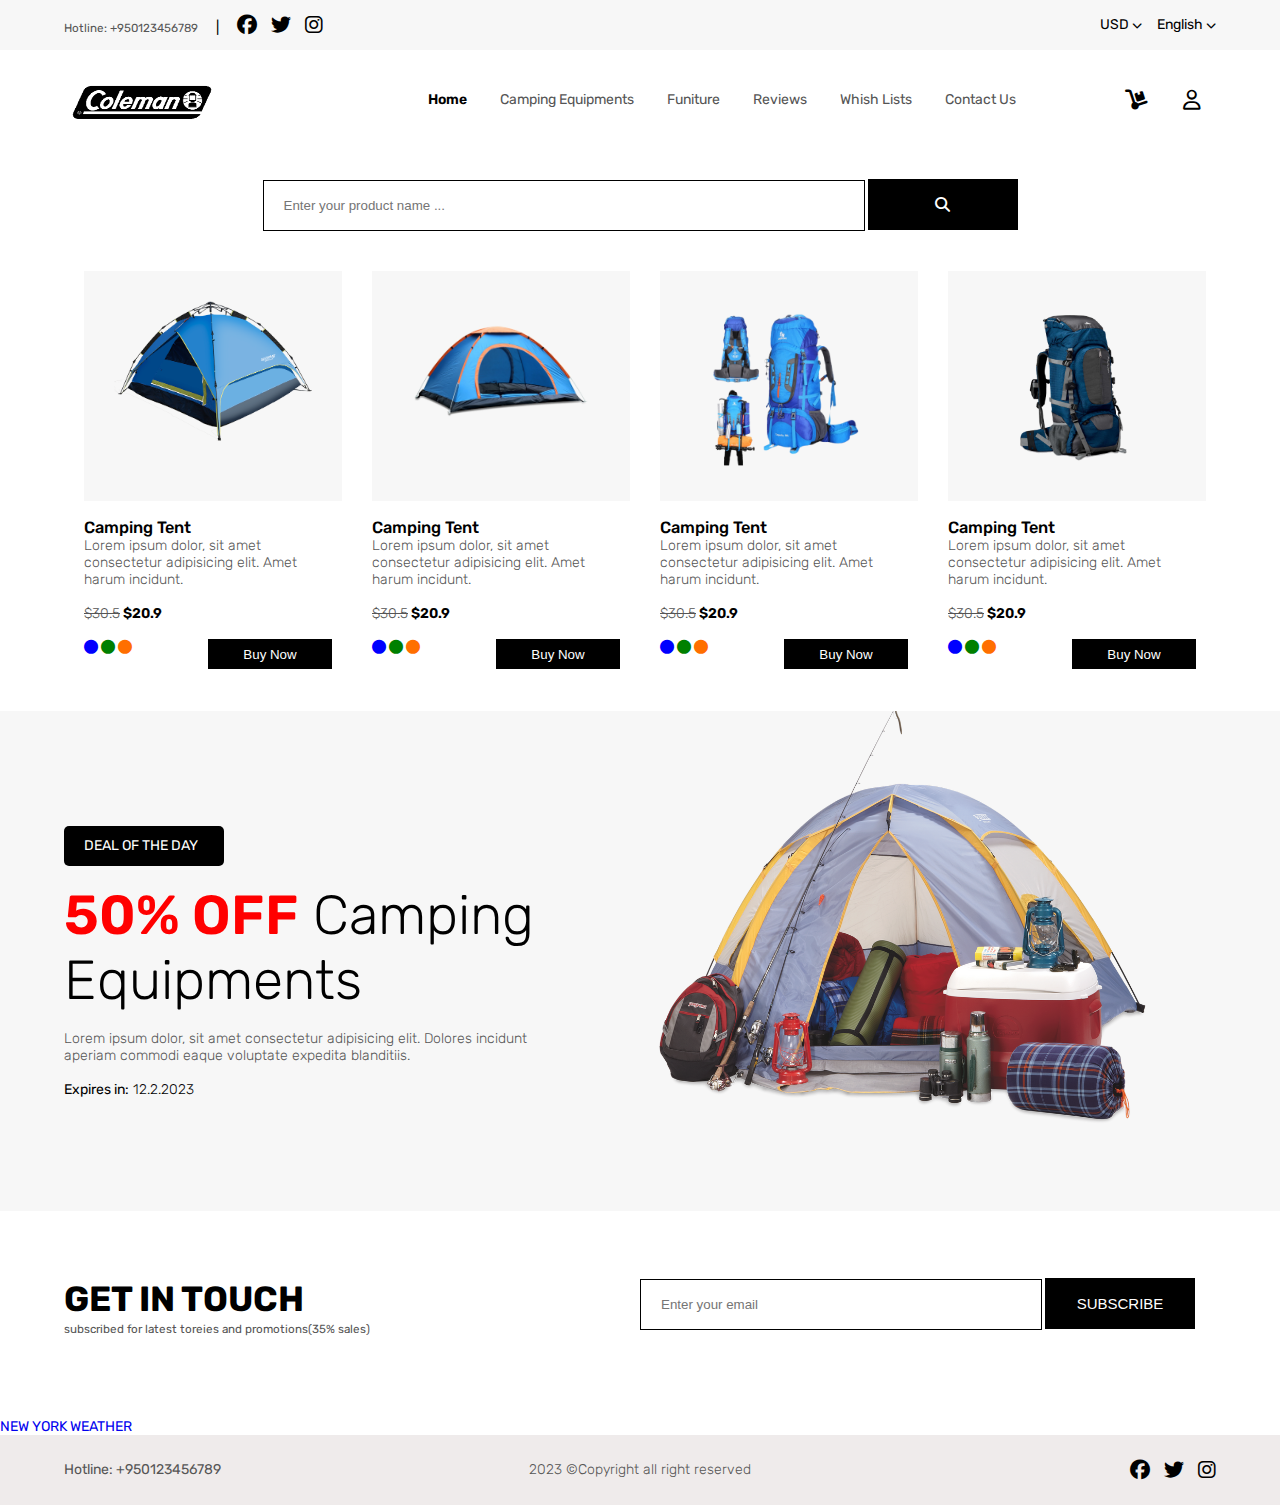
<file: index.html>
<!DOCTYPE html>
<html lang="en">
<head>
<meta charset="UTF-8">
<meta http-equiv="X-UA-Compatible" content="IE=edge">
<meta name="viewport" content="width=device-width, initial-scale=1.0">
<link rel="stylesheet" href="css/style.css"><!-- style -->
<link rel="stylesheet" href="css/carousel/owl.carousel.min.css">
<link rel="stylesheet" href="css/carousel/owl.theme.default.min.css">
<script src="https://code.jquery.com/jquery-3.6.3.min.js" integrity="sha256-pvPw+upLPUjgMXY0G+8O0xUf+/Im1MZjXxxgOcBQBXU=" crossorigin="anonymous"></script>
<!-- font faimly-->
<link rel="preconnect" href="https://fonts.googleapis.com"> 
<link rel="preconnect" href="https://fonts.gstatic.com" crossorigin> 
<link href="https://fonts.googleapis.com/css2?family=Rubik:wght@300;400;500;600;700&display=swap" rel="stylesheet">
<!-- end font family-->
<!-- icon ( fontawesome )-->
<link rel="stylesheet" href="https://cdnjs.cloudflare.com/ajax/libs/font-awesome/6.2.1/css/all.min.css">
<!-- end icon (fontawesome)-->
<title>ANyeinMyat</title>
</head>
    <body>
        <!-- small header-->
        <div id="small_header">
            <div class="container">
                <div class="small_sub_header">
                    <div class="left">
                        <!-- phone-->
                        <small class="text-grey" class="hotline">Hotline: 
                            <a href="tel:+950123456789" class="text-grey">+950123456789</a>
                        </small>
                        <!-- end phone-->
                        &nbsp; &nbsp;&nbsp; | &nbsp; &nbsp;&nbsp;
                        <!-- social-->
                        <span class="social_icon"> <a href="http://www.facebook.com" target="_blank" rel="noopener noreferrer"><i class="fa-brands fa-facebook"></i></a> </span>
                        &nbsp;&nbsp;
                        <span class="social_icon">
                            <a href="http://www.twitter.com" target="_blank" rel="noopener noreferrer">
                                <i class="fa-brands fa-twitter"></i> 
                            </a>
                        </span>
                        &nbsp;&nbsp;
                        
                        <span class="social_icon"> 
                            <a href="https://www.instagram.com/" target="_blank" rel="noopener noreferrer" >
                                <i class="fa-brands fa-instagram"></i>
                            </a> 
                        </span>
                        <!-- end social-->
                    </div>
                    <div class="right">
                        <a class="currency">USD <i class="fa-solid fa-chevron-down"></i></a>
                        &nbsp; &nbsp;
                        <a class="language">English <i class="fa-solid fa-chevron-down"></i></a>
                    </div>
                </div>
            </div>
        </div>
        <!-- end small header-->
        <!-- header -->
        <header id="desktop">
            <div class="container">
                <div class="wrapper">
                    <!--logo-->
                    <div id="logo">
                        <img src="img/logopng.png" alt="logo" srcset="">
                    </div>
                    <!-- end logo-->
                    <!-- menu -->
                    <nav>
                        <a href="index.html" class="active">Home</a>
                        <a href="camping_equipment.html">Camping Equipments</a>
                        <a href="funiture.html">Funiture</a>
                        <a href="reviews.html">Reviews</a>
                        <a href="whish_lists.html">Whish Lists</a>
                        <a href="contact.html">Contact Us</a>
                    </nav>
                    <!-- end menu-->
                    <!-- login -->
                    <div id="login">
                    
                        <a href="whish_lists.html">
                            <i class="fa-solid fa-dolly"></i>
                        </a>
                        <a href="login.html"><i class="fa-regular fa-user"></i></a>
                    </div>
                    <!-- end login-->
                </div>
            </div>
        </header>
        <header id="mobile">
           <div class="container">
                <div class="mobile_header">
                    <!--logo-->
                    <div id="logo">
                        <img src="img/logopng.png" alt="logo" srcset="">
                    </div>
                    <!-- end logo-->
                    <div id="login">
                        <a href="whish_lists.html">
                            <i class="fa-solid fa-dolly"></i>
                        </a>
                        <a href="login.html"><i class="fa-regular fa-user"></i></a>
                    </div>
                </div>
           </div>
           <!-- menu -->
           <nav>
                <a href="index.html" class="active">Home</a>
                <a href="camping_equipment.html">Equipments</a>
                <a href="funiture.html">Funiture</a>
                <a href="reviews.html">Reviews</a>
                <a href="whish_lists.html">Whish Lists</a>
                <a href="contact.html">Contact</a>
            </nav>
        <!-- end menu-->
        </header>
        <!-- end header-->


        <!-- slider -->
        
        <div class="owl-carousel owl-theme">
            <div class="home_slider">
                <div class="container">
                    <div class="slider_wrapper">
                        <div class="slider_left">
                            <div class="promo_text">
                                <h1>Flexlite Camp Boss Chair</h1>
                                <p class="text-grey">Lorem ipsum dolor sit, amet consectetur adipisicing elit adipisicing elit.
                                </p>
                            </div>
                            &nbsp;
                            <div id="shop">
                                <h1 class="text-light offer">25% OFF</h1>
                                <button id="btn">Buy Now</button>
                            </div>
                            
                            
                        </div>
                        <div class="slider_right">
                            <img src="img/401-4013928_camping-tent-png-image-background-camping-tent-png.png" alt="Campaing Collection image tent 2" srcset="" class="slider_img">
                        </div>
                    </div>
                </div>
            </div>
            <div class="home_slider">
                <div class="container">
                    <div class="slider_wrapper">
                        <div class="slider_left">
                            <div style="width: 400px;">
                                <h1>CAMPING GAS COOKER</h1>
                            <p class="text-grey">Lorem ipsum dolor sit, amet consectetur adipisicing elit adipisicing elit.
                            </p>
                            </div>
                            &nbsp;
                            <div id="shop">
                                <h1 class="text-light offer">20% OFF</h1>
                                <button id="btn">Buy Now</button>
                            </div>
                            
                            
                        </div>
                        <div class="slider_right">
                            <img src="img/base-camp-removebg-preview.png" alt="Campaing Collection image tent 2" srcset="" class="slider_img">
                        </div>
                    </div>
                </div>
            </div>
            <div class="home_slider">
                <div class="container">
                    <div class="slider_wrapper">
                        <div class="slider_left">
                            <div style="width: 400px;">
                                <h1>CAMPING BIOLITE</h1>
                            <p class="text-grey">Lorem ipsum dolor sit, amet consectetur adipisicing elit adipisicing elit.
                            </p>
                            </div>
                            &nbsp;
                            <div id="shop">
                                <h1 class="text-light offer">25% OFF</h1>
                                <button id="btn">Buy Now</button>
                            </div>
                            
                            
                        </div>
                        <div class="slider_right">
                            <img src="img/bilite.png" alt="Campaing Collection image tent 2" srcset="" class="slider_img">
                        </div>
                    </div>
                </div>
            </div>
             <div class="home_slider">
                <div class="container">
                    <div class="slider_wrapper">
                        <div class="slider_left">
                            <div style="width: 400px;">
                                <h1>CAMPING COLLECTION</h1>
                            <p class="text-grey">Lorem ipsum dolor sit, amet consectetur adipisicing elit adipisicing elit.
                            </p>
                            </div>
                            &nbsp;
                            <div id="shop">
                                <h1 class="text-light offer">25% OFF</h1>
                                <button id="btn">Buy Now</button>
                            </div>
                            
                            
                        </div>
                        <div class="slider_right">
                            <img src="img/Redcamp-Folding-Picnic-Table-with-Chairs-review-e1565863842532-removebg-preview.png" alt="Campaing Collection image tent 2" srcset="">
                        </div>
                    </div>
                </div>
            </div>
        </div>
        <!-- end slider-->

        <!-- new arrival -->
        <section id="new_arrival" style="padding-top:20px !important;">
            <div class="arrival_filter">
                <div class="container">
                    <h2 class="text-center" id="arrival_text">NEW ARRIVAL</h2>
                    &nbsp;
                    <div class="text-center">
                        <a href="#" class="arrival_item active">All</a>
                        <a href="#" class="arrival_item">Tent</a>
                        <a href="#" class="arrival_item">Funiture</a>
                        <a href="#" class="arrival_item">Gas Cooker</a>
                        <a href="#" class="arrival_item">Bags</a>
                        <a href="#" class="arrival_item"> Chair</a>
                    </div>
                    
                </div>
            </div>
            <div class="text-center" style="margin-bottom:20px">
                <input type="text"  placeholder="Enter your product name ..." name="email" class="search">
                <button type="submit" id="button"><i class="fa-solid fa-magnifying-glass"></i></button>
            </div>
            <div class="container">
                <div id="arrival_product">
                    <!-- product cart-->
                    <div class="product_cart">
                        <div class="product_image">
                            <img src="img/401-4013928_camping-tent-png-image-background-camping-tent-png.png" alt="Camping tent" srcset="">
                        </div>
                        <br>
                        <h3>Camping Tent</h3>
                        <p class="text-grey">Lorem ipsum dolor, sit amet consectetur adipisicing elit. Amet harum incidunt.</p>
                        <br>
                        <p class="text-black text-bold"><strike class="text-grey text-light">$30.5</strike> $20.9</p>
                        <br>
                        <div class="color_wrapper">
                            <div class="product_color">
                                <i class="fa-solid fa-circle blue"></i>
                                <i class="fa-solid fa-circle red"></i>
                                <i class="fa-solid fa-circle yellow"></i>
                            </div>
                            <button id="btn" style="height: 30px;flex:1">Buy Now</button>
                        </div>
                    </div>
                    <div class="product_cart">
                        <div class="product_image">
                            <img src="img/Tent-PNG-Transparent-Image.png" alt="Camping tent" srcset="">
                        </div>
                        <br>
                        <h3>Camping Tent</h3>
                        <p class="text-grey">Lorem ipsum dolor, sit amet consectetur adipisicing elit. Amet harum incidunt.</p>
                        <br>
                        <p class="text-black text-bold"><strike class="text-grey text-light">$30.5</strike> $20.9</p>
                        <br>
                        <div class="color_wrapper">
                            <div class="product_color">
                                <i class="fa-solid fa-circle blue"></i>
                                <i class="fa-solid fa-circle red"></i>
                                <i class="fa-solid fa-circle yellow"></i>
                            </div>
                            <button id="btn" style="height: 30px;flex:1">Buy Now</button>
                        </div>
                    </div>
                    <div class="product_cart">
                        <div class="product_image">
                            <img src="img/hiking_backpack-832ciz-removebg-preview.png" alt="Camping tent" srcset="">
                        </div>
                        <br>
                        <h3>Camping Tent</h3>
                        <p class="text-grey">Lorem ipsum dolor, sit amet consectetur adipisicing elit. Amet harum incidunt.</p>
                        <br>
                        <p class="text-black text-bold"><strike class="text-grey text-light">$30.5</strike> $20.9</p>
                        <br>
                        <div class="color_wrapper">
                            <div class="product_color">
                                <i class="fa-solid fa-circle blue"></i>
                                <i class="fa-solid fa-circle red"></i>
                                <i class="fa-solid fa-circle yellow"></i>
                            </div>
                            <button id="btn" style="height: 30px;flex:1">Buy Now</button>
                        </div>
                    </div>
                    <div class="product_cart">
                        <div class="product_image">
                            <img src="img/Camping-Sports-Backpack-PNG-Image.png" alt="Camping tent" srcset="">
                        </div>
                        <br>
                        <h3>Camping Tent</h3>
                        <p class="text-grey">Lorem ipsum dolor, sit amet consectetur adipisicing elit. Amet harum incidunt.</p>
                        <br>
                        <p class="text-black text-bold"><strike class="text-grey text-light">$30.5</strike> $20.9</p>
                        <br>
                        <div class="color_wrapper">
                            <div class="product_color">
                                <i class="fa-solid fa-circle blue"></i>
                                <i class="fa-solid fa-circle red"></i>
                                <i class="fa-solid fa-circle yellow"></i>
                            </div>
                            <button id="btn" style="height: 30px;flex:1">Buy Now</button>
                        </div>
                    </div>
                    
                    <!-- end product cart-->
                </div>
            </div>
        </section>
        <!-- end new arrival-->

        <!-- banner-->
        <div class="banner_wrapper">
            <div class="container">
                <div class="banner">
                    <div class="left">
                        <div class="banner_chip">
                            DEAL OF THE DAY
                        </div>
                        <br>
                        <h1 class="text-light"><span class="text-bold red">50% OFF</span> Camping Equipments</h1>
                        <br>
                        <p class="text-grey">Lorem ipsum dolor, sit amet consectetur adipisicing elit. Dolores incidunt </br> aperiam commodi eaque voluptate expedita blanditiis.</p>
                        <br>
                        <p><strong>Expires in:</strong> 12.2.2023</p>
                    </div>
                    <div class="right">
                        <img src="img/Camping-Tent-PNG-Transparent.png" alt="camping tent promotion item" srcset="">
                    </div>
                </div>
            </div>
        </div>
        <!-- end banner-->
        <br>
        <!-- get in touch-->
        <div class="subscribe_wrapper">
            <div class="container">
                <div class="subscribe">
                    <div class="left">
                        <h1>GET IN TOUCH</h1>
                        <small class="text-grey">subscribed for latest toreies and promotions(35% sales)</small>
                    </div>
                    <div class="right">
                        <input type="email"  placeholder="Enter your email" name="email" class="input">
                        <button type="submit" id="button">Subscribe</button>
                    </div>
                </div>
            </div>
        </div>
        <!-- end get in touch-->
        <!-- weather widget -->
        <a class="weatherwidget-io" href="https://forecast7.com/en/40d71n74d01/new-york/" data-label_1="NEW YORK" data-label_2="WEATHER" data-theme="marine" >NEW YORK WEATHER</a>
        <!-- end weather widget-->
        <!-- footer -->
        <footer>
            <div class="container">
                <div class="footer_wrapper">
                    <div class="left">
                        <a href="tel:+950123456789" class="text-grey">Hotline: +950123456789</a>
                    </div>
                    <div class="center text-center">
                        <p class="text-grey">2023 ©Copyright all right reserved </p>
                    </div>
                    <div class="right text-right">
                         <!-- social-->
                         <span class="social_icon"> <a href="http://www.facebook.com" target="_blank" rel="noopener noreferrer"><i class="fa-brands fa-facebook"></i></a> </span>
                         &nbsp;&nbsp;
                         <span class="social_icon">
                             <a href="http://www.twitter.com" target="_blank" rel="noopener noreferrer">
                                 <i class="fa-brands fa-twitter"></i> 
                             </a>
                         </span>
                         &nbsp;&nbsp;
                         
                         <span class="social_icon"> 
                             <a href="https://www.instagram.com/" target="_blank" rel="noopener noreferrer" >
                                 <i class="fa-brands fa-instagram"></i>
                             </a> 
                         </span>
                         <!-- end social-->
                    </div>
                </div>
            </div>
        </footer>
        <!-- end footer-->

        <!-- popup-->
        

<div id="bkgOverlay" class="backgroundOverlay"></div>
  
<div id="delayedPopup" class="delayedPopupWindow">
  <!-- This is the close button -->
  <a href="#" id="btnClose" title="Click here to close this deal box.">[ X ]</a>
  <!-- This is the left side of the popup for the description -->
  <div class="formDescription">
    <h1 class="text-dark text-light">Sign Up and <span style="color: red; font-weight: bold;">Save $25!</span></h1>
    <p class="text-grey">Sign up for our Deal Alerts and save
      $25 Off of your first order of $50 or more!</p>
  </div>
  <!-- Begin MailChimp Signup Form -->
  <div id="mc_embed_signup">
    <form action="" method="post" id="mc-embedded-subscribe-form" name="mc-embedded-subscribe-form" class="validate" target="_blank" novalidate="">
      <div class="mc-field-group">
        <label for="mce-FNAME">First Name
          <span class="asterisk">*</span>
        </label>
        <input type="text" value="" name="FNAME" class="" id="mce-FNAME">
      </div>
      <div class="mc-field-group">
        <label for="mce-LNAME">Last Name
          <span class="asterisk">*</span>
        </label>
        <input type="text" value="" name="LNAME" class="" id="mce-LNAME">
      </div>
      <div class="mc-field-group">
        <label for="mce-EMAIL">Email Address
          <span class="asterisk">*</span>
        </label>
        <input type="email" value="" name="EMAIL" class="required email" id="mce-EMAIL">
      </div>

      <div id="mce-responses" class="clear">
        <div class="response" id="mce-error-response" style="display:none"></div>
        <div class="response" id="mce-success-response" style="display:none"></div>
      </div>
      <!-- real people should not fill this in and expect good things - do not remove this or risk form bot signups-->
      <div style="position: absolute; left: -5000px;">
        <input type="text" name="b_2aabb98e55b83ba9d3bd551f5_e6c08b53b4" value="">
      </div>
      <div class="clear">
        <input type="submit" value="Save Money" name="subscribe" id="mc-embedded-subscribe" class="button">
      </div>
    </form>
  </div>
  <!-- End MailChimp Signup Form -->
</div>
        <!-- end popup-->
        
        <!-- slider plugin-->
        <script src="js/owl.carousel.js"></script>
        <script src="js/owl.carousel.min.js"></script>
        <script>
            $(document).ready(function(){
                $('.owl-carousel').owlCarousel({
                    singleItem: true,
                    autoplay:true,
                    autoplayTimeout:5000,
                    autoplayHoverPause:false,
                    loop:true,
                    items: 1,
                    
                })
            });
            // popup
            $(document).ready(function ()
            {
                //Fade in delay for the background overlay (control timing here)
                $("#bkgOverlay").delay(4800).fadeIn(400);
            //Fade in delay for the popup (control timing here)
                $("#delayedPopup").delay(5000).fadeIn(400);
                
                //Hide dialouge and background when the user clicks the close button
                $("#btnClose").click(function (e)
                {
                    HideDialog();
                    e.preventDefault();
                });
            });
            //Controls how the modal popup is closed with the close button
            function HideDialog()
            {
                $("#bkgOverlay").fadeOut(400);
                $("#delayedPopup").fadeOut(300);
            }
            !function(d,s,id){var js,fjs=d.getElementsByTagName(s)[0];if(!d.getElementById(id)){js=d.createElement(s);js.id=id;js.src='https://weatherwidget.io/js/widget.min.js';fjs.parentNode.insertBefore(js,fjs);}}(document,'script','weatherwidget-io-js');

        </script>
        <!-- end slider pulgin-->
    </body>
</html>
</file>
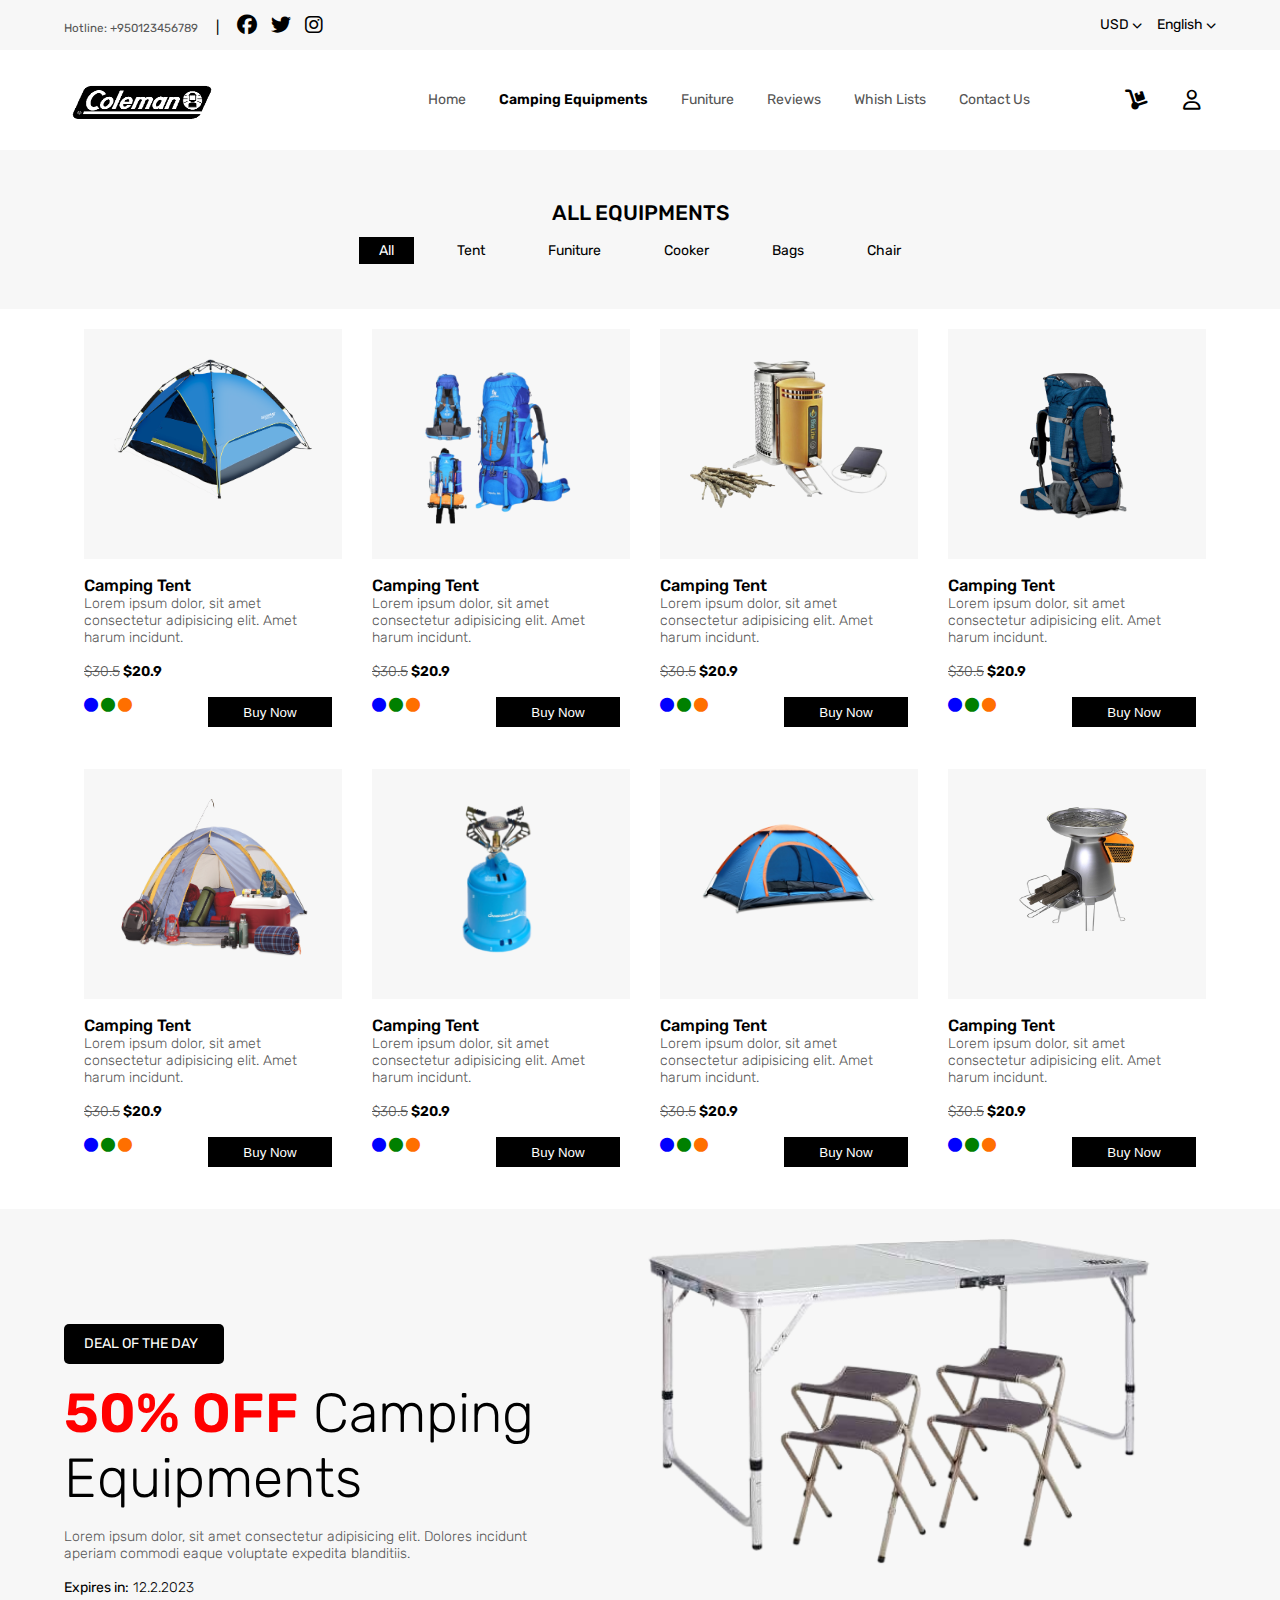
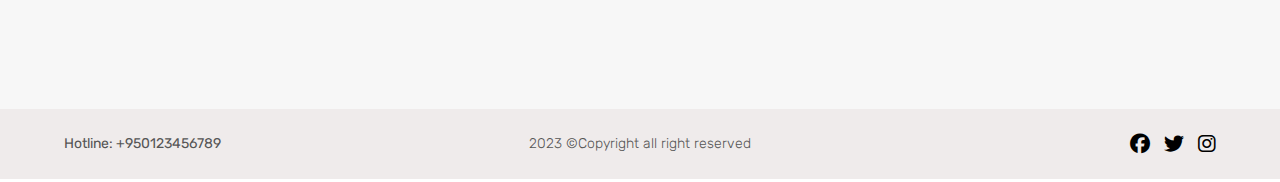
<file: camping_equipment.html>
<!DOCTYPE html>
<html lang="en">
<head>
<meta charset="UTF-8">
<meta http-equiv="X-UA-Compatible" content="IE=edge">
<meta name="viewport" content="width=device-width, initial-scale=1.0">
<link rel="stylesheet" href="css/style.css"><!-- style -->
<link rel="stylesheet" href="css/carousel/owl.carousel.min.css">
<link rel="stylesheet" href="css/carousel/owl.theme.default.min.css">
<script src="https://code.jquery.com/jquery-3.6.3.min.js" integrity="sha256-pvPw+upLPUjgMXY0G+8O0xUf+/Im1MZjXxxgOcBQBXU=" crossorigin="anonymous"></script>
<!-- font faimly-->
<link rel="preconnect" href="https://fonts.googleapis.com"> 
<link rel="preconnect" href="https://fonts.gstatic.com" crossorigin> 
<link href="https://fonts.googleapis.com/css2?family=Rubik:wght@300;400;500;600;700&display=swap" rel="stylesheet">
<!-- end font family-->
<!-- icon ( fontawesome )-->
<link rel="stylesheet" href="https://cdnjs.cloudflare.com/ajax/libs/font-awesome/6.2.1/css/all.min.css">
<!-- end icon (fontawesome)-->
<title>ANyeinMyat</title>
</head>
    <body>
         <!-- small header-->
         <div id="small_header">
            <div class="container">
                <div class="small_sub_header">
                    <div class="left">
                        <!-- phone-->
                        <small class="text-grey" class="hotline">Hotline: 
                            <a href="tel:+950123456789" class="text-grey">+950123456789</a>
                        </small>
                        <!-- end phone-->
                        &nbsp; &nbsp;&nbsp; | &nbsp; &nbsp;&nbsp;
                        <!-- social-->
                        <span class="social_icon"> <a href="http://www.facebook.com" target="_blank" rel="noopener noreferrer"><i class="fa-brands fa-facebook"></i></a> </span>
                        &nbsp;&nbsp;
                        <span class="social_icon">
                            <a href="http://www.twitter.com" target="_blank" rel="noopener noreferrer">
                                <i class="fa-brands fa-twitter"></i> 
                            </a>
                        </span>
                        &nbsp;&nbsp;
                        
                        <span class="social_icon"> 
                            <a href="https://www.instagram.com/" target="_blank" rel="noopener noreferrer" >
                                <i class="fa-brands fa-instagram"></i>
                            </a> 
                        </span>
                        <!-- end social-->
                    </div>
                    <div class="right">
                        <a class="currency">USD <i class="fa-solid fa-chevron-down"></i></a>
                        &nbsp; &nbsp;
                        <a class="language">English <i class="fa-solid fa-chevron-down"></i></a>
                    </div>
                </div>
            </div>
        </div>
        <!-- end small header-->
        <!-- header -->
        <header id="desktop">
            <div class="container">
                <div class="wrapper">
                    <!--logo-->
                    <div id="logo">
                        <img src="img/logopng.png" alt="logo" srcset="">
                    </div>
                    <!-- end logo-->
                    <!-- menu -->
                    <nav>
                        <a href="index.html">Home</a>
                        <a href="camping_equipment.html"  class="active">Camping Equipments</a>
                        <a href="funiture.html">Funiture</a>
                        <a href="reviews.html">Reviews</a>
                        <a href="whish_lists.html">Whish Lists</a>
                        <a href="contact.html">Contact Us</a>
                    </nav>
                    <!-- end menu-->
                    <!-- login -->
                    <div id="login">
                        <a href="whish_lists.html">
                            <i class="fa-solid fa-dolly"></i>
                        </a>
                        <a href="login.html"><i class="fa-regular fa-user"></i></a>
                    </div>
                    <!-- end login-->
                </div>
            </div>
        </header>
        <header id="mobile">
           <div class="container">
                <div class="mobile_header">
                    <!--logo-->
                    <div id="logo">
                        <img src="img/logopng.png" alt="logo" srcset="">
                    </div>
                    <!-- end logo-->
                    <div id="login">
                        <a href="whish_lists.html">
                            <i class="fa-solid fa-dolly"></i>
                        </a>
                        <a href="login.html"><i class="fa-regular fa-user"></i></a>
                    </div>
                </div>
           </div>
           <!-- menu -->
           <nav>
                <a href="index.html">Home</a>
                <a href="camping_equipment.html"  class="active">Equipments</a>
                <a href="funiture.html">Funiture</a>
                <a href="reviews.html">Reviews</a>
                <a href="whish_lists.html">Whish Lists</a>
                <a href="contact.html">Contact</a>
            </nav>
        <!-- end menu-->
        </header>
        <!-- end header-->

     

        <!-- new arrival -->
        <section id="new_arrival">
            <div class="arrival_filter" style="background:#f7f7f7">
                <div class="container">
                    <h2 class="text-center" id="arrival_text">ALL EQUIPMENTS</h2>
                    &nbsp;
                    <div class="text-center">
                        <a href="#" class="arrival_item active">All</a>
                        <a href="#" class="arrival_item">Tent</a>
                        <a href="#" class="arrival_item">Funiture</a>
                        <a href="#" class="arrival_item">Cooker</a>
                        <a href="#" class="arrival_item">Bags</a>
                        <a href="#" class="arrival_item">Chair</a>
                    
                    </div>
                </div>
            </div>
            <div class="container">
                <div id="arrival_product">
                    <!-- product cart-->
                    <div class="product_cart">
                        <div class="product_image">
                            <img src="img/401-4013928_camping-tent-png-image-background-camping-tent-png.png" alt="Camping tent" srcset="">
                        </div>
                        <br>
                        <h3>Camping Tent</h3>
                        <p class="text-grey">Lorem ipsum dolor, sit amet consectetur adipisicing elit. Amet harum incidunt.</p>
                        <br>
                        <p class="text-black text-bold"><strike class="text-grey text-light">$30.5</strike> $20.9</p>
                        <br>
                        <div class="color_wrapper">
                            <div class="product_color">
                                <i class="fa-solid fa-circle blue"></i>
                                <i class="fa-solid fa-circle red"></i>
                                <i class="fa-solid fa-circle yellow"></i>
                            </div>
                            <button id="btn" style="height: 30px;flex:1">Buy Now</button>
                        </div>
                    </div>
                    <div class="product_cart">
                        <div class="product_image">
                            <img src="img/hiking_backpack-832ciz-removebg-preview.png" alt="Camping tent" srcset="">
                        </div>
                        <br>
                        <h3>Camping Tent</h3>
                        <p class="text-grey">Lorem ipsum dolor, sit amet consectetur adipisicing elit. Amet harum incidunt.</p>
                        <br>
                        <p class="text-black text-bold"><strike class="text-grey text-light">$30.5</strike> $20.9</p>
                        <br>
                        <div class="color_wrapper">
                            <div class="product_color">
                                <i class="fa-solid fa-circle blue"></i>
                                <i class="fa-solid fa-circle red"></i>
                                <i class="fa-solid fa-circle yellow"></i>
                            </div>
                            <button id="btn" style="height: 30px;flex:1">Buy Now</button>
                        </div>
                    </div>
                    <div class="product_cart">
                        <div class="product_image">
                            <img src="img/bilite.png" alt="Camping tent" srcset="">
                        </div>
                        <br>
                        <h3>Camping Tent</h3>
                        <p class="text-grey">Lorem ipsum dolor, sit amet consectetur adipisicing elit. Amet harum incidunt.</p>
                        <br>
                        <p class="text-black text-bold"><strike class="text-grey text-light">$30.5</strike> $20.9</p>
                        <br>
                        <div class="color_wrapper">
                            <div class="product_color">
                                <i class="fa-solid fa-circle blue"></i>
                                <i class="fa-solid fa-circle red"></i>
                                <i class="fa-solid fa-circle yellow"></i>
                            </div>
                            <button id="btn" style="height: 30px;flex:1">Buy Now</button>
                        </div>
                    </div>
                    <div class="product_cart">
                        <div class="product_image">
                            <img src="img/Camping-Sports-Backpack-PNG-Image.png" alt="Camping tent" srcset="">
                        </div>
                        <br>
                        <h3>Camping Tent</h3>
                        <p class="text-grey">Lorem ipsum dolor, sit amet consectetur adipisicing elit. Amet harum incidunt.</p>
                        <br>
                        <p class="text-black text-bold"><strike class="text-grey text-light">$30.5</strike> $20.9</p>
                        <br>
                        <div class="color_wrapper">
                            <div class="product_color">
                                <i class="fa-solid fa-circle blue"></i>
                                <i class="fa-solid fa-circle red"></i>
                                <i class="fa-solid fa-circle yellow"></i>
                            </div>
                            <button id="btn" style="height: 30px;flex:1">Buy Now</button>
                        </div>
                    </div>
                    
                    <!-- end product cart-->
                </div>
                <!------------------------>
                <div id="arrival_product">
                    <!-- product cart-->
                    <div class="product_cart">
                        <div class="product_image">
                            <img src="img/Camping-Tent-PNG-Transparent.png" alt="Camping tent" srcset="">
                        </div>
                        <br>
                        <h3>Camping Tent</h3>
                        <p class="text-grey">Lorem ipsum dolor, sit amet consectetur adipisicing elit. Amet harum incidunt.</p>
                        <br>
                        <p class="text-black text-bold"><strike class="text-grey text-light">$30.5</strike> $20.9</p>
                        <br>
                        <div class="color_wrapper">
                            <div class="product_color">
                                <i class="fa-solid fa-circle blue"></i>
                                <i class="fa-solid fa-circle red"></i>
                                <i class="fa-solid fa-circle yellow"></i>
                            </div>
                            <button id="btn" style="height: 30px;flex:1">Buy Now</button>
                        </div>
                    </div>
                    <div class="product_cart">
                        <div class="product_image">
                            <img src="img/campingaz-stove-camping-gas-cooker-CX89HM-removebg-preview.png" alt="Camping tent" srcset="">
                        </div>
                        <br>
                        <h3>Camping Tent</h3>
                        <p class="text-grey">Lorem ipsum dolor, sit amet consectetur adipisicing elit. Amet harum incidunt.</p>
                        <br>
                        <p class="text-black text-bold"><strike class="text-grey text-light">$30.5</strike> $20.9</p>
                        <br>
                        <div class="color_wrapper">
                            <div class="product_color">
                                <i class="fa-solid fa-circle blue"></i>
                                <i class="fa-solid fa-circle red"></i>
                                <i class="fa-solid fa-circle yellow"></i>
                            </div>
                            <button id="btn" style="height: 30px;flex:1">Buy Now</button>
                        </div>
                    </div>
                    <div class="product_cart">
                        <div class="product_image">
                            <img src="img/Tent-PNG-Transparent-Image.png" alt="Camping tent" srcset="">
                        </div>
                        <br>
                        <h3>Camping Tent</h3>
                        <p class="text-grey">Lorem ipsum dolor, sit amet consectetur adipisicing elit. Amet harum incidunt.</p>
                        <br>
                        <p class="text-black text-bold"><strike class="text-grey text-light">$30.5</strike> $20.9</p>
                        <br>
                        <div class="color_wrapper">
                            <div class="product_color">
                                <i class="fa-solid fa-circle blue"></i>
                                <i class="fa-solid fa-circle red"></i>
                                <i class="fa-solid fa-circle yellow"></i>
                            </div>
                            <button id="btn" style="height: 30px;flex:1">Buy Now</button>
                        </div>
                    </div>
                    <div class="product_cart">
                        <div class="product_image">
                            <img src="img/base-camp-removebg-preview.png" alt="Camping tent" srcset="">
                        </div>
                        <br>
                        <h3>Camping Tent</h3>
                        <p class="text-grey">Lorem ipsum dolor, sit amet consectetur adipisicing elit. Amet harum incidunt.</p>
                        <br>
                        <p class="text-black text-bold"><strike class="text-grey text-light">$30.5</strike> $20.9</p>
                        <br>
                        <div class="color_wrapper">
                            <div class="product_color">
                                <i class="fa-solid fa-circle blue"></i>
                                <i class="fa-solid fa-circle red"></i>
                                <i class="fa-solid fa-circle yellow"></i>
                            </div>
                            <button id="btn" style="height: 30px;flex:1">Buy Now</button>
                        </div>
                    </div>
                    
                    <!-- end product cart-->
                </div>
            </div>
            
        </section>
        <!-- end new arrival-->

        <!-- banner-->
        <div class="banner_wrapper">
            <div class="container">
                <div class="banner">
                    <div class="left">
                        <div class="banner_chip">
                            DEAL OF THE DAY
                        </div>
                        <br>
                        <h1 class="text-light"><span class="text-bold red">50% OFF</span> Camping Equipments</h1>
                        <br>
                        <p class="text-grey">Lorem ipsum dolor, sit amet consectetur adipisicing elit. Dolores incidunt </br> aperiam commodi eaque voluptate expedita blanditiis.</p>
                        <br>
                        <p><strong>Expires in:</strong> 12.2.2023</p>
                    </div>
                    <div class="right">
                        <img src="img/Redcamp-Folding-Picnic-Table-with-Chairs-review-e1565863842532-removebg-preview.png" alt="camping tent promotion item" srcset="">
                    </div>
                </div>
            </div>
        </div>
        <!-- end banner-->
        
        <!-- footer -->
        <footer>
            <div class="container">
                <div class="footer_wrapper">
                    <div class="left">
                        <a href="tel:+950123456789" class="text-grey">Hotline: +950123456789</a>
                    </div>
                    <div class="center text-center">
                        <p class="text-grey">2023 ©Copyright all right reserved </p>
                    </div>
                    <div class="right text-right">
                         <!-- social-->
                         <span class="social_icon"> <a href="http://www.facebook.com" target="_blank" rel="noopener noreferrer"><i class="fa-brands fa-facebook"></i></a> </span>
                         &nbsp;&nbsp;
                         <span class="social_icon">
                             <a href="http://www.twitter.com" target="_blank" rel="noopener noreferrer">
                                 <i class="fa-brands fa-twitter"></i> 
                             </a>
                         </span>
                         &nbsp;&nbsp;
                         
                         <span class="social_icon"> 
                             <a href="https://www.instagram.com/" target="_blank" rel="noopener noreferrer" >
                                 <i class="fa-brands fa-instagram"></i>
                             </a> 
                         </span>
                         <!-- end social-->
                    </div>
                </div>
            </div>
        </footer>
        <!-- end footer-->
        
        <!-- slider plugin-->
        <script src="js/owl.carousel.js"></script>
        <script src="js/owl.carousel.min.js"></script>
        <script>
            $(document).ready(function(){
                $('.owl-carousel').owlCarousel({
                    singleItem: true,
                    autoplay:true,
                    autoplayTimeout:5000,
                    autoplayHoverPause:false,
                    loop:true,
                    items: 1,
                    
                })
            });
        </script>
        <!-- end slider pulgin-->
    </body>
</html>
</file>
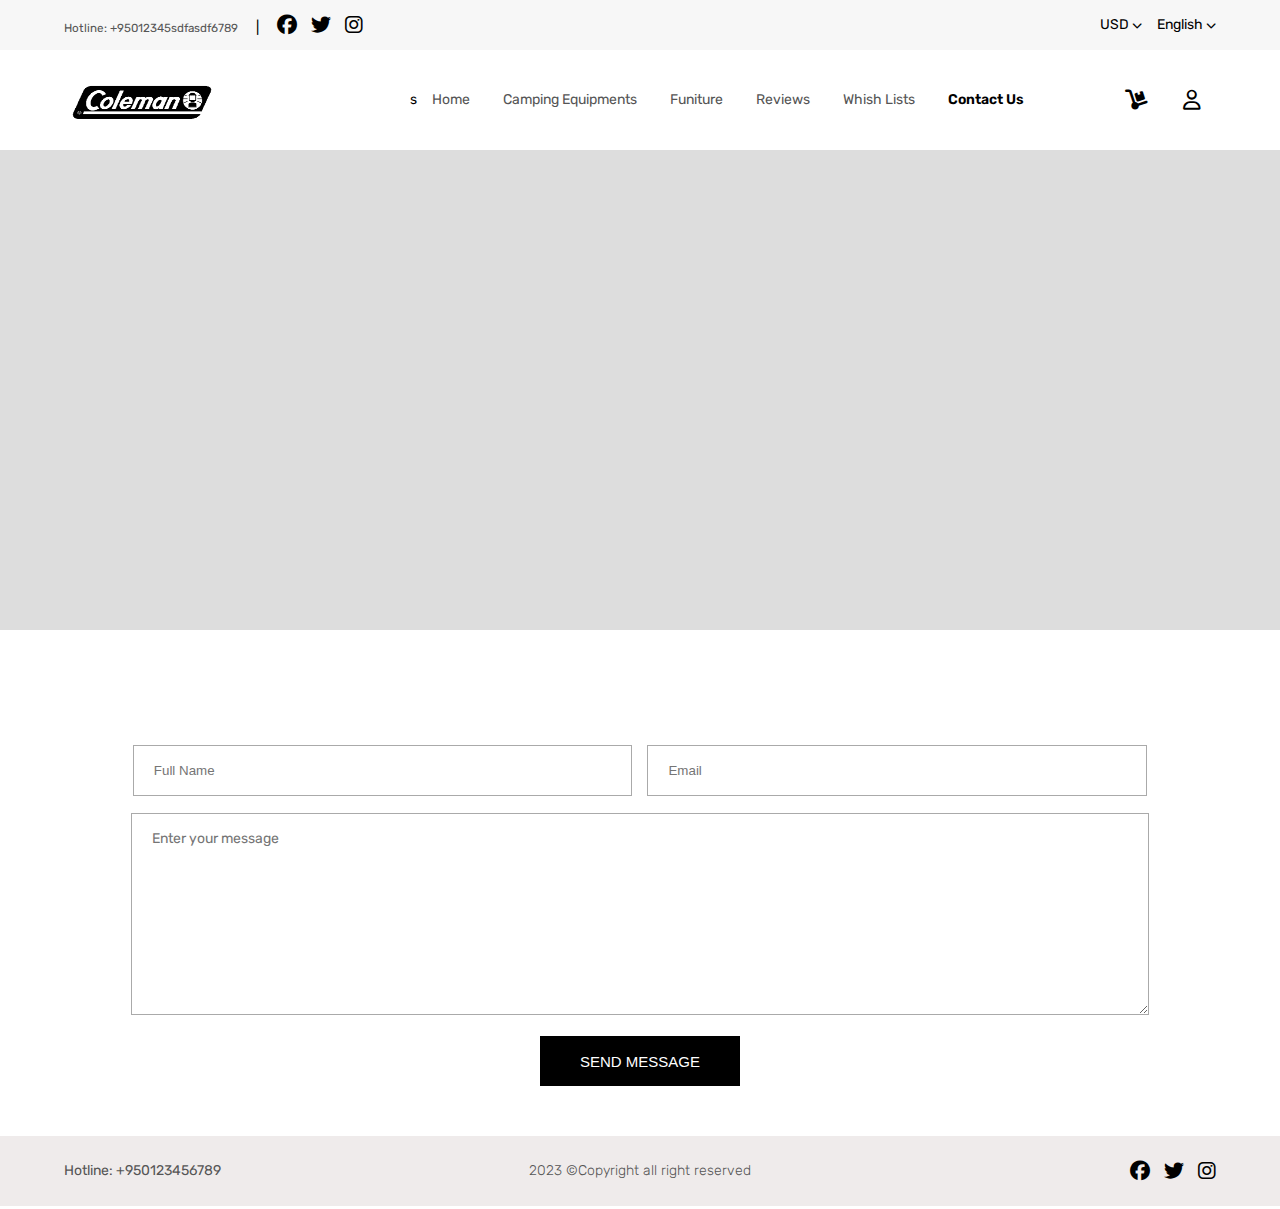
<file: contact.html>
<!DOCTYPE html>
<html lang="en">
<head>
<meta charset="UTF-8">
<meta http-equiv="X-UA-Compatible" content="IE=edge">
<meta name="viewport" content="width=device-width, initial-scale=1.0">
<link rel="stylesheet" href="css/style.css"><!-- style -->
<link rel="stylesheet" href="css/carousel/owl.carousel.min.css">
<link rel="stylesheet" href="css/carousel/owl.theme.default.min.css">
<script src="https://code.jquery.com/jquery-3.6.3.min.js" integrity="sha256-pvPw+upLPUjgMXY0G+8O0xUf+/Im1MZjXxxgOcBQBXU=" crossorigin="anonymous"></script>
<!-- font faimly-->
<link rel="preconnect" href="https://fonts.googleapis.com"> 
<link rel="preconnect" href="https://fonts.gstatic.com" crossorigin> 
<link href="https://fonts.googleapis.com/css2?family=Rubik:wght@300;400;500;600;700&display=swap" rel="stylesheet">
<!-- end font family-->
<!-- icon ( fontawesome )-->
<link rel="stylesheet" href="https://cdnjs.cloudflare.com/ajax/libs/font-awesome/6.2.1/css/all.min.css">
<!-- end icon (fontawesome)-->
<title>ANyeinMyat</title>
</head>
    <body>
         <!-- small header-->
         <div id="small_header">
            <div class="container">
                <div class="small_sub_header">
                    <div class="left">
                        <!-- phone-->
                        <small class="text-grey" class="hotline">Hotline: 
                            <a href="tel:+950123456789" class="text-grey">+95012345sdfasdf6789</a>
                        </small>
                        <!-- end phone-->
                        &nbsp; &nbsp;&nbsp; | &nbsp; &nbsp;&nbsp;
                        <!-- social-->
                        <span class="social_icon"> <a href="http://www.facebook.com" target="_blank" rel="noopener noreferrer"><i class="fa-brands fa-facebook"></i></a> </span>
                        &nbsp;&nbsp;
                        <span class="social_icon">
                            <a href="http://www.twitter.com" target="_blank" rel="noopener noreferrer">
                                <i class="fa-brands fa-twitter"></i> 
                            </a>
                        </span>
                        &nbsp;&nbsp;
                        
                        <span class="social_icon"> 
                            <a href="https://www.instagram.com/" target="_blank" rel="noopener noreferrer" >
                                <i class="fa-brands fa-instagram"></i>
                            </a> 
                        </span>
                        <!-- end social-->
                    </div>
                    <div class="right">
                        <a class="currency">USD <i class="fa-solid fa-chevron-down"></i></a>
                        &nbsp; &nbsp;
                        <a class="language">English <i class="fa-solid fa-chevron-down"></i></a>
                    </div>
                </div>
            </div>
        </div>
        <!-- end small header-->
        <!-- header -->
        <header id="desktop">
            <div class="container">
                <div class="wrapper">
                    <!--logo-->
                    <div id="logo">
                        <img src="img/logopng.png" alt="logo" srcset="">
                    </div>
                    <!-- end logo-->s
                    <!-- menu -->
                    <nav>
                        <a href="index.html" >Home</a>
                        <a href="camping_equipment.html">Camping Equipments</a>
                        <a href="funiture.html">Funiture</a>
                        <a href="reviews.html">Reviews</a>
                        <a href="whish_lists.html" >Whish Lists</a>
                        <a href="contact.html" class="active">Contact Us</a>
                    </nav>
                    <!-- end menu-->
                    <!-- login -->
                    <div id="login">
                        <a href="whish_lists.html">
                            <i class="fa-solid fa-dolly"></i>
                        </a>
                        <a href="login.html"><i class="fa-regular fa-user"></i></a>
                    </div>
                    <!-- end login-->
                </div>
            </div>
        </header>
        <header id="mobile">
           <div class="container">
                <div class="mobile_header">
                    <!--logo-->
                    <div id="logo">
                        <img src="img/logopng.png" alt="logo" srcset="">
                    </div>
                    <!-- end logo-->
                    <div id="login">
                        <a href="whish_lists.html">
                            <i class="fa-solid fa-dolly"></i>
                        </a>
                        <a href="login.html"><i class="fa-regular fa-user"></i></a>
                    </div>
                </div>
           </div>
           <!-- menu -->
           <nav>
                <a href="index.html" >Home</a>
                <a href="camping_equipment.html">Equipments</a>
                <a href="funiture.html">Funiture</a>
                <a href="reviews.html" >Reviews</a>
                <a href="whish_lists.html">Whish Lists</a>
                <a href="contact.html" class="active">Contact</a>
            </nav>
        <!-- end menu-->
        </header>
        <!-- end header-->

     

        <!-- map iframe-->
            <div class="map_iframe">
                <iframe src="https://www.google.com/maps/embed?pb=!1m14!1m8!1m3!1d61114.554524411185!2d96.1544192!3d16.7936!3m2!1i1024!2i768!4f13.1!3m3!1m2!1s0x30c1eb5e3fffe455%3A0xb7d3ad319654cf6e!2z4YCb4YC94YC-4YCx4YCQ4YCt4YCC4YCv4YC24YCF4YCx4YCQ4YCu4YCQ4YCx4YCs4YC64YCZ4YC84YCQ4YC64YCA4YC84YCu4YC4!5e0!3m2!1smy!2smm!4v1673697832372!5m2!1smy!2smm" width="100%" height="100%" style="border:0;" allowfullscreen="" loading="lazy" referrerpolicy="no-referrer-when-downgrade"></iframe>
            </div>
            <!-- end map iframe-->

            <!-- form -->
            <div class="container">
                <div class="text-center container" id="contact_form">
                    <input type="text"  placeholder="Full Name" name="fullname" class="input">
                    &nbsp;&nbsp;&nbsp;
                    <input type="email"  placeholder="Email" name="email" class="input">
                    <br><br>
                    <textarea name="message" placeholder="Enter your message" class="textarea" id="" cols="30" rows="10"></textarea>
                    <br><br>
                    <button type="submit" id="contact_button">SEND MESSAGE</button>
                </div>
            </div>
            <!-- end form -->

        
        <!-- footer -->
        <footer style="margin-top:50px">
            <div class="container">
                <div class="footer_wrapper">
                    <div class="left">
                        <a href="tel:+950123456789" class="text-grey">Hotline: +950123456789</a>
                    </div>
                    <div class="center text-center">
                        <p class="text-grey">2023 ©Copyright all right reserved </p>
                    </div>
                    <div class="right text-right">
                         <!-- social-->
                         <span class="social_icon"> <a href="http://www.facebook.com" target="_blank" rel="noopener noreferrer"><i class="fa-brands fa-facebook"></i></a> </span>
                         &nbsp;&nbsp;
                         <span class="social_icon">
                             <a href="http://www.twitter.com" target="_blank" rel="noopener noreferrer">
                                 <i class="fa-brands fa-twitter"></i> 
                             </a>
                         </span>
                         &nbsp;&nbsp;
                         
                         <span class="social_icon"> 
                             <a href="https://www.instagram.com/" target="_blank" rel="noopener noreferrer" >
                                 <i class="fa-brands fa-instagram"></i>
                             </a> 
                         </span>
                         <!-- end social-->
                    </div>
                </div>
            </div>
        </footer>
        <!-- end footer-->
        
    </body>
</html>
</file>
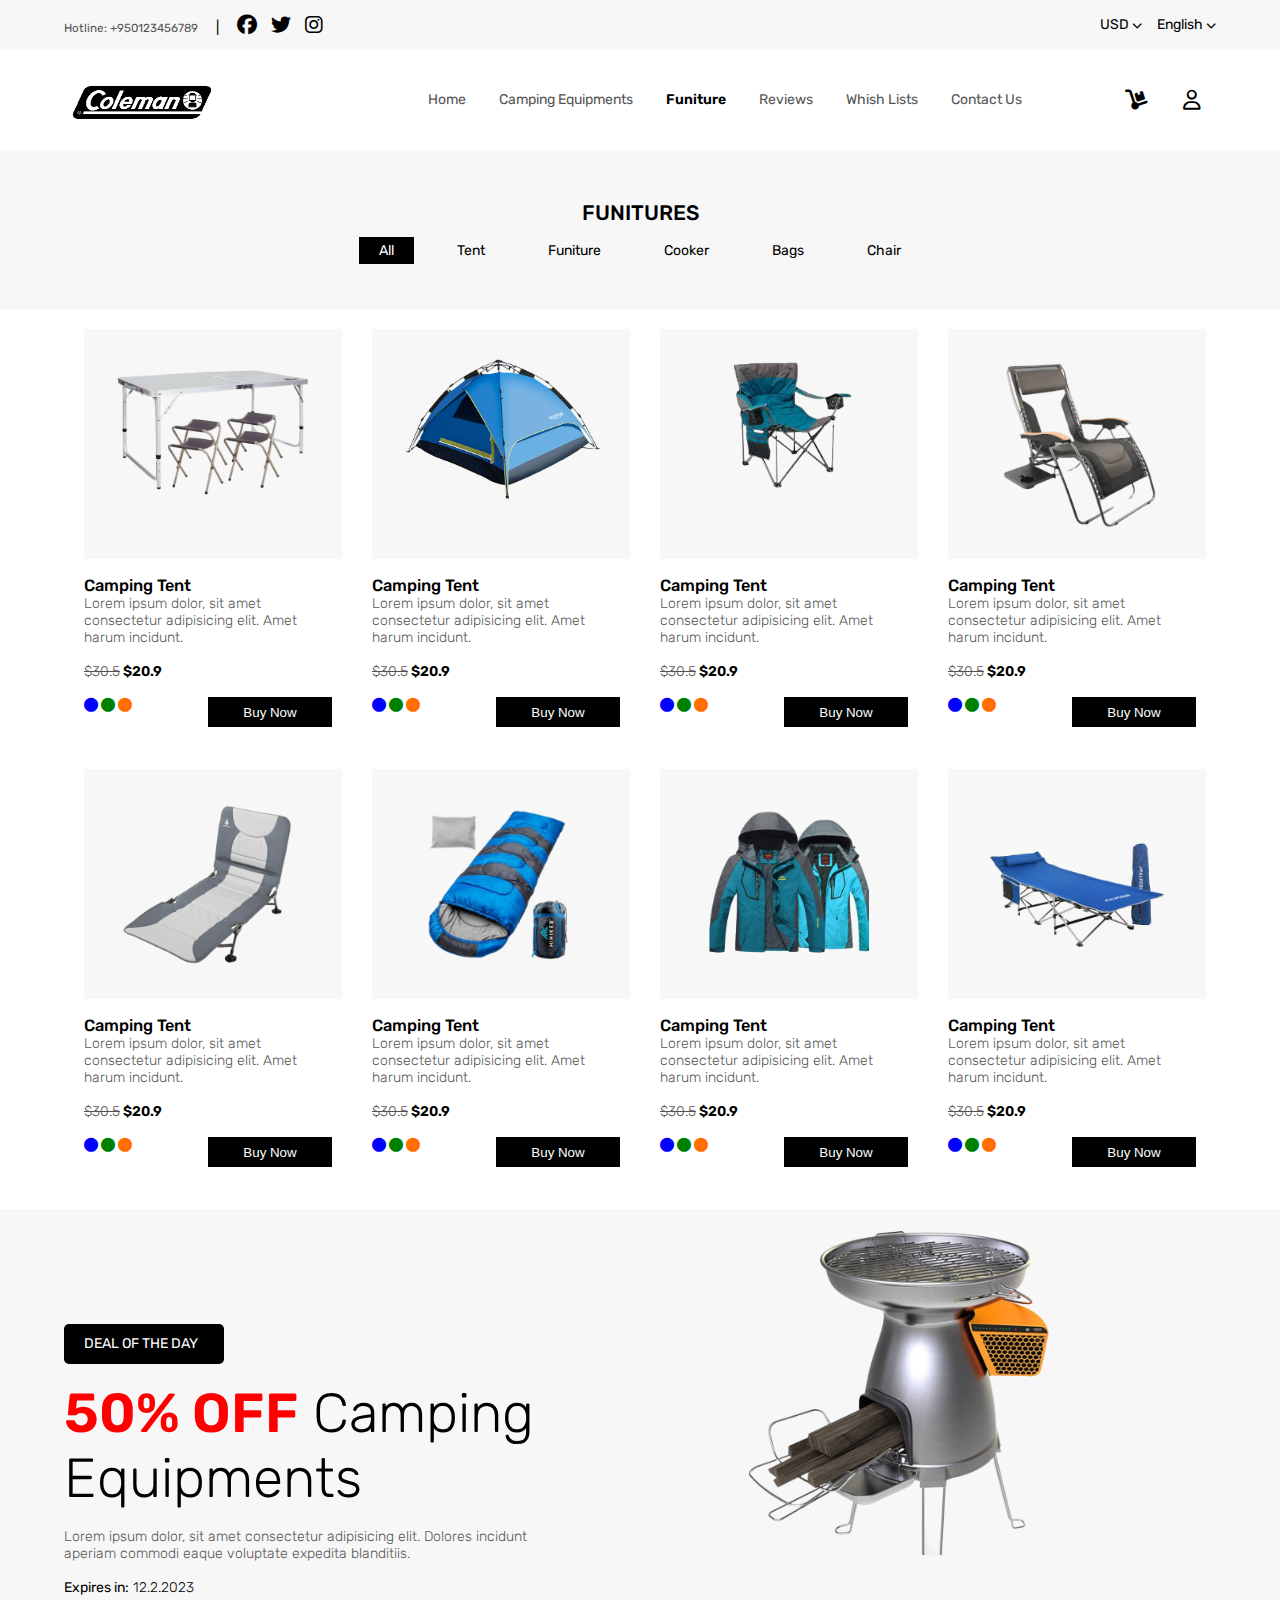
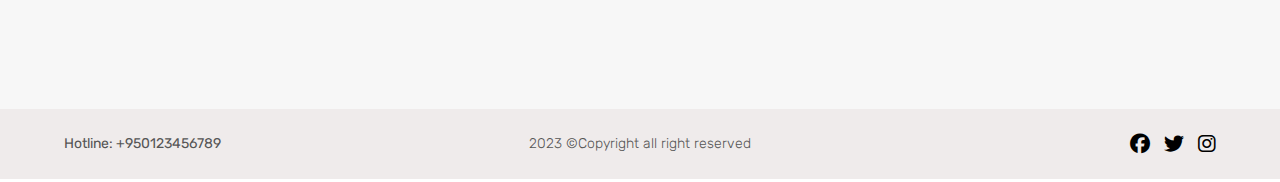
<file: funiture.html>
<!DOCTYPE html>
<html lang="en">
<head>
<meta charset="UTF-8">
<meta http-equiv="X-UA-Compatible" content="IE=edge">
<meta name="viewport" content="width=device-width, initial-scale=1.0">
<link rel="stylesheet" href="css/style.css"><!-- style -->
<link rel="stylesheet" href="css/carousel/owl.carousel.min.css">
<link rel="stylesheet" href="css/carousel/owl.theme.default.min.css">
<script src="https://code.jquery.com/jquery-3.6.3.min.js" integrity="sha256-pvPw+upLPUjgMXY0G+8O0xUf+/Im1MZjXxxgOcBQBXU=" crossorigin="anonymous"></script>
<!-- font faimly-->
<link rel="preconnect" href="https://fonts.googleapis.com"> 
<link rel="preconnect" href="https://fonts.gstatic.com" crossorigin> 
<link href="https://fonts.googleapis.com/css2?family=Rubik:wght@300;400;500;600;700&display=swap" rel="stylesheet">
<!-- end font family-->
<!-- icon ( fontawesome )-->
<link rel="stylesheet" href="https://cdnjs.cloudflare.com/ajax/libs/font-awesome/6.2.1/css/all.min.css">
<!-- end icon (fontawesome)-->
<title>ANyeinMyat</title>
</head>
    <body>
         <!-- small header-->
         <div id="small_header">
            <div class="container">
                <div class="small_sub_header">
                    <div class="left">
                        <!-- phone-->
                        <small class="text-grey" class="hotline">Hotline: 
                            <a href="tel:+950123456789" class="text-grey">+950123456789</a>
                        </small>
                        <!-- end phone-->
                        &nbsp; &nbsp;&nbsp; | &nbsp; &nbsp;&nbsp;
                        <!-- social-->
                        <span class="social_icon"> <a href="http://www.facebook.com" target="_blank" rel="noopener noreferrer"><i class="fa-brands fa-facebook"></i></a> </span>
                        &nbsp;&nbsp;
                        <span class="social_icon">
                            <a href="http://www.twitter.com" target="_blank" rel="noopener noreferrer">
                                <i class="fa-brands fa-twitter"></i> 
                            </a>
                        </span>
                        &nbsp;&nbsp;
                        
                        <span class="social_icon"> 
                            <a href="https://www.instagram.com/" target="_blank" rel="noopener noreferrer" >
                                <i class="fa-brands fa-instagram"></i>
                            </a> 
                        </span>
                        <!-- end social-->
                    </div>
                    <div class="right">
                        <a class="currency">USD <i class="fa-solid fa-chevron-down"></i></a>
                        &nbsp; &nbsp;
                        <a class="language">English <i class="fa-solid fa-chevron-down"></i></a>
                    </div>
                </div>
            </div>
        </div>
        <!-- end small header-->
        <!-- header -->
        <header id="desktop">
            <div class="container">
                <div class="wrapper">
                    <!--logo-->
                    <div id="logo">
                        <img src="img/logopng.png" alt="logo" srcset="">
                    </div>
                    <!-- end logo-->
                    <!-- menu -->
                    <nav>
                        <a href="index.html" >Home</a>
                        <a href="camping_equipment.html">Camping Equipments</a>
                        <a href="funiture.html" class="active">Funiture</a>
                        <a href="reviews.html">Reviews</a>
                        <a href="whish_lists.html">Whish Lists</a>
                        <a href="contact.html">Contact Us</a>
                    </nav>
                    <!-- end menu-->
                   
                    <!-- login -->
                    <div id="login">
                        <a href="whish_lists.html">
                            <i class="fa-solid fa-dolly"></i>
                        </a>
                        <a href="login.html"><i class="fa-regular fa-user"></i></a>
                    </div>
                    <!-- end login-->
                </div>
            </div>
        </header>
        <header id="mobile">
           <div class="container">
                <div class="mobile_header">
                    <!--logo-->
                    <div id="logo">
                        <img src="img/logopng.png" alt="logo" srcset="">
                    </div>
                    <!-- end logo-->
                    <div id="login">
                        <a href="whish_lists.html">
                            <i class="fa-solid fa-dolly"></i>
                        </a>
                        <a href="login.html"><i class="fa-regular fa-user"></i></a>
                    </div>
                </div>
           </div>
           <!-- menu -->
           <nav>
                <a href="index.html">Home</a>
                <a href="camping_equipment.html">Equipments</a>
                <a href="funiture.html"  class="active">Funiture</a>
                <a href="reviews.html">Reviews</a>
                <a href="whish_lists.html">Whish Lists</a>
                <a href="contact.html">Contact</a>
            </nav>
        <!-- end menu-->
        </header>
        <!-- end header-->

     

        <!-- new arrival -->
        <section id="new_arrival">
            <div class="arrival_filter" style="background:#f7f7f7">
                <div class="container">
                    <h2 class="text-center" id="arrival_text">FUNITURES</h2>
                    &nbsp;
                    <div class="text-center">
                        <a href="#" class="arrival_item active">All</a>
                        <a href="#" class="arrival_item">Tent</a>
                        <a href="#" class="arrival_item">Funiture</a>
                        <a href="#" class="arrival_item">Cooker</a>
                        <a href="#" class="arrival_item">Bags</a>
                        <a href="#" class="arrival_item">Chair</a>
                    
                    </div>
                </div>
            </div>
            <div class="container">
                <div id="arrival_product">
                    <!-- product cart-->
                    <div class="product_cart">
                        <div class="product_image">
                            <img src="img/Redcamp-Folding-Picnic-Table-with-Chairs-review-e1565863842532-removebg-preview.png" alt="Camping tent" srcset="">
                        </div>
                        <br>
                        <h3>Camping Tent</h3>
                        <p class="text-grey">Lorem ipsum dolor, sit amet consectetur adipisicing elit. Amet harum incidunt.</p>
                        <br>
                        <p class="text-black text-bold"><strike class="text-grey text-light">$30.5</strike> $20.9</p>
                        <br>
                        <div class="color_wrapper">
                            <div class="product_color">
                                <i class="fa-solid fa-circle blue"></i>
                                <i class="fa-solid fa-circle red"></i>
                                <i class="fa-solid fa-circle yellow"></i>
                            </div>
                            <button id="btn" style="height: 30px;flex:1">Buy Now</button>
                        </div>
                    </div>
                    <div class="product_cart">
                        <div class="product_image">
                            <img src="img/401-4013928_camping-tent-png-image-background-camping-tent-png.png" alt="Camping tent" srcset="">
                        </div>
                        <br>
                        <h3>Camping Tent</h3>
                        <p class="text-grey">Lorem ipsum dolor, sit amet consectetur adipisicing elit. Amet harum incidunt.</p>
                        <br>
                        <p class="text-black text-bold"><strike class="text-grey text-light">$30.5</strike> $20.9</p>
                        <br>
                        <div class="color_wrapper">
                            <div class="product_color">
                                <i class="fa-solid fa-circle blue"></i>
                                <i class="fa-solid fa-circle red"></i>
                                <i class="fa-solid fa-circle yellow"></i>
                            </div>
                            <button id="btn" style="height: 30px;flex:1">Buy Now</button>
                        </div>
                    </div>
                    <div class="product_cart">
                        <div class="product_image">
                            <img src="img/chair-removebg-preview.png" alt="Camping tent" srcset="">
                        </div>
                        <br>
                        <h3>Camping Tent</h3>
                        <p class="text-grey">Lorem ipsum dolor, sit amet consectetur adipisicing elit. Amet harum incidunt.</p>
                        <br>
                        <p class="text-black text-bold"><strike class="text-grey text-light">$30.5</strike> $20.9</p>
                        <br>
                        <div class="color_wrapper">
                            <div class="product_color">
                                <i class="fa-solid fa-circle blue"></i>
                                <i class="fa-solid fa-circle red"></i>
                                <i class="fa-solid fa-circle yellow"></i>
                            </div>
                            <button id="btn" style="height: 30px;flex:1">Buy Now</button>
                        </div>
                    </div>
                    <div class="product_cart">
                        <div class="product_image">
                            <img src="img/Deluxe-Zero-Gravity-Lounger-BlackGrey.webp" alt="Camping tent" srcset="">
                        </div>
                        <br>
                        <h3>Camping Tent</h3>
                        <p class="text-grey">Lorem ipsum dolor, sit amet consectetur adipisicing elit. Amet harum incidunt.</p>
                        <br>
                        <p class="text-black text-bold"><strike class="text-grey text-light">$30.5</strike> $20.9</p>
                        <br>
                        <div class="color_wrapper">
                            <div class="product_color">
                                <i class="fa-solid fa-circle blue"></i>
                                <i class="fa-solid fa-circle red"></i>
                                <i class="fa-solid fa-circle yellow"></i>
                            </div>
                            <button id="btn" style="height: 30px;flex:1">Buy Now</button>
                        </div>
                    </div>
                    
                    <!-- end product cart-->
                </div>
                <!------------------------>
                <div id="arrival_product">
                    <!-- product cart-->
                    <div class="product_cart">
                        <div class="product_image">
                            <img src="img/woods-quick-set-adjustable-camp-cot-6b624d41-0900-4b3c-b2f6-54c49038a122.webp" alt="Camping tent" srcset="">
                        </div>
                        <br>
                        <h3>Camping Tent</h3>
                        <p class="text-grey">Lorem ipsum dolor, sit amet consectetur adipisicing elit. Amet harum incidunt.</p>
                        <br>
                        <p class="text-black text-bold"><strike class="text-grey text-light">$30.5</strike> $20.9</p>
                        <br>
                        <div class="color_wrapper">
                            <div class="product_color">
                                <i class="fa-solid fa-circle blue"></i>
                                <i class="fa-solid fa-circle red"></i>
                                <i class="fa-solid fa-circle yellow"></i>
                            </div>
                            <button id="btn" style="height: 30px;flex:1">Buy Now</button>
                        </div>
                    </div>
                    <div class="product_cart">
                        <div class="product_image">
                            <img src="img/51Unsv2hgUL._AC_SY1000_-removebg-preview.png" alt="Camping tent" srcset="">
                        </div>
                        <br>
                        <h3>Camping Tent</h3>
                        <p class="text-grey">Lorem ipsum dolor, sit amet consectetur adipisicing elit. Amet harum incidunt.</p>
                        <br>
                        <p class="text-black text-bold"><strike class="text-grey text-light">$30.5</strike> $20.9</p>
                        <br>
                        <div class="color_wrapper">
                            <div class="product_color">
                                <i class="fa-solid fa-circle blue"></i>
                                <i class="fa-solid fa-circle red"></i>
                                <i class="fa-solid fa-circle yellow"></i>
                            </div>
                            <button id="btn" style="height: 30px;flex:1">Buy Now</button>
                        </div>
                    </div>
                    <div class="product_cart">
                        <div class="product_image">
                            <img src="img/image-removebg-preview.png" alt="Camping tent" srcset="">
                        </div>
                        <br>
                        <h3>Camping Tent</h3>
                        <p class="text-grey">Lorem ipsum dolor, sit amet consectetur adipisicing elit. Amet harum incidunt.</p>
                        <br>
                        <p class="text-black text-bold"><strike class="text-grey text-light">$30.5</strike> $20.9</p>
                        <br>
                        <div class="color_wrapper">
                            <div class="product_color">
                                <i class="fa-solid fa-circle blue"></i>
                                <i class="fa-solid fa-circle red"></i>
                                <i class="fa-solid fa-circle yellow"></i>
                            </div>
                            <button id="btn" style="height: 30px;flex:1">Buy Now</button>
                        </div>
                    </div>
                    <div class="product_cart">
                        <div class="product_image">
                            <img src="img/Image-2-Blue-1-removebg-preview.png" alt="Camping tent" srcset="">
                        </div>
                        <br>
                        <h3>Camping Tent</h3>
                        <p class="text-grey">Lorem ipsum dolor, sit amet consectetur adipisicing elit. Amet harum incidunt.</p>
                        <br>
                        <p class="text-black text-bold"><strike class="text-grey text-light">$30.5</strike> $20.9</p>
                        <br>
                        <div class="color_wrapper">
                            <div class="product_color">
                                <i class="fa-solid fa-circle blue"></i>
                                <i class="fa-solid fa-circle red"></i>
                                <i class="fa-solid fa-circle yellow"></i>
                            </div>
                            <button id="btn" style="height: 30px;flex:1">Buy Now</button>
                        </div>
                    </div>
                    
                    <!-- end product cart-->
                </div>
            </div>
            
        </section>
        <!-- end new arrival-->

        <!-- banner-->
        <div class="banner_wrapper">
            <div class="container">
                <div class="banner">
                    <div class="left">
                        <div class="banner_chip">
                            DEAL OF THE DAY
                        </div>
                        <br>
                        <h1 class="text-light"><span class="text-bold red">50% OFF</span> Camping Equipments</h1>
                        <br>
                        <p class="text-grey">Lorem ipsum dolor, sit amet consectetur adipisicing elit. Dolores incidunt </br> aperiam commodi eaque voluptate expedita blanditiis.</p>
                        <br>
                        <p><strong>Expires in:</strong> 12.2.2023</p>
                    </div>
                    <div class="right">
                        <img src="img/base-camp-removebg-preview.png" alt="camping tent promotion item" srcset="">
                    </div>
                </div>
            </div>
        </div>
        <!-- end banner-->
        
        <!-- footer -->
        <footer>
            <div class="container">
                <div class="footer_wrapper">
                    <div class="left">
                        <a href="tel:+950123456789" class="text-grey">Hotline: +950123456789</a>
                    </div>
                    <div class="center text-center">
                        <p class="text-grey">2023 ©Copyright all right reserved </p>
                    </div>
                    <div class="right text-right">
                         <!-- social-->
                         <span class="social_icon"> <a href="http://www.facebook.com" target="_blank" rel="noopener noreferrer"><i class="fa-brands fa-facebook"></i></a> </span>
                         &nbsp;&nbsp;
                         <span class="social_icon">
                             <a href="http://www.twitter.com" target="_blank" rel="noopener noreferrer">
                                 <i class="fa-brands fa-twitter"></i> 
                             </a>
                         </span>
                         &nbsp;&nbsp;
                         
                         <span class="social_icon"> 
                             <a href="https://www.instagram.com/" target="_blank" rel="noopener noreferrer" >
                                 <i class="fa-brands fa-instagram"></i>
                             </a> 
                         </span>
                         <!-- end social-->
                    </div>
                </div>
            </div>
        </footer>
        <!-- end footer-->
        
        <!-- slider plugin-->
        <script src="js/owl.carousel.js"></script>
        <script src="js/owl.carousel.min.js"></script>
        <script>
            $(document).ready(function(){
                $('.owl-carousel').owlCarousel({
                    singleItem: true,
                    autoplay:true,
                    autoplayTimeout:5000,
                    autoplayHoverPause:false,
                    loop:true,
                    items: 1,
                    
                })
            });
        </script>
        <!-- end slider pulgin-->
    </body>
</html>
</file>
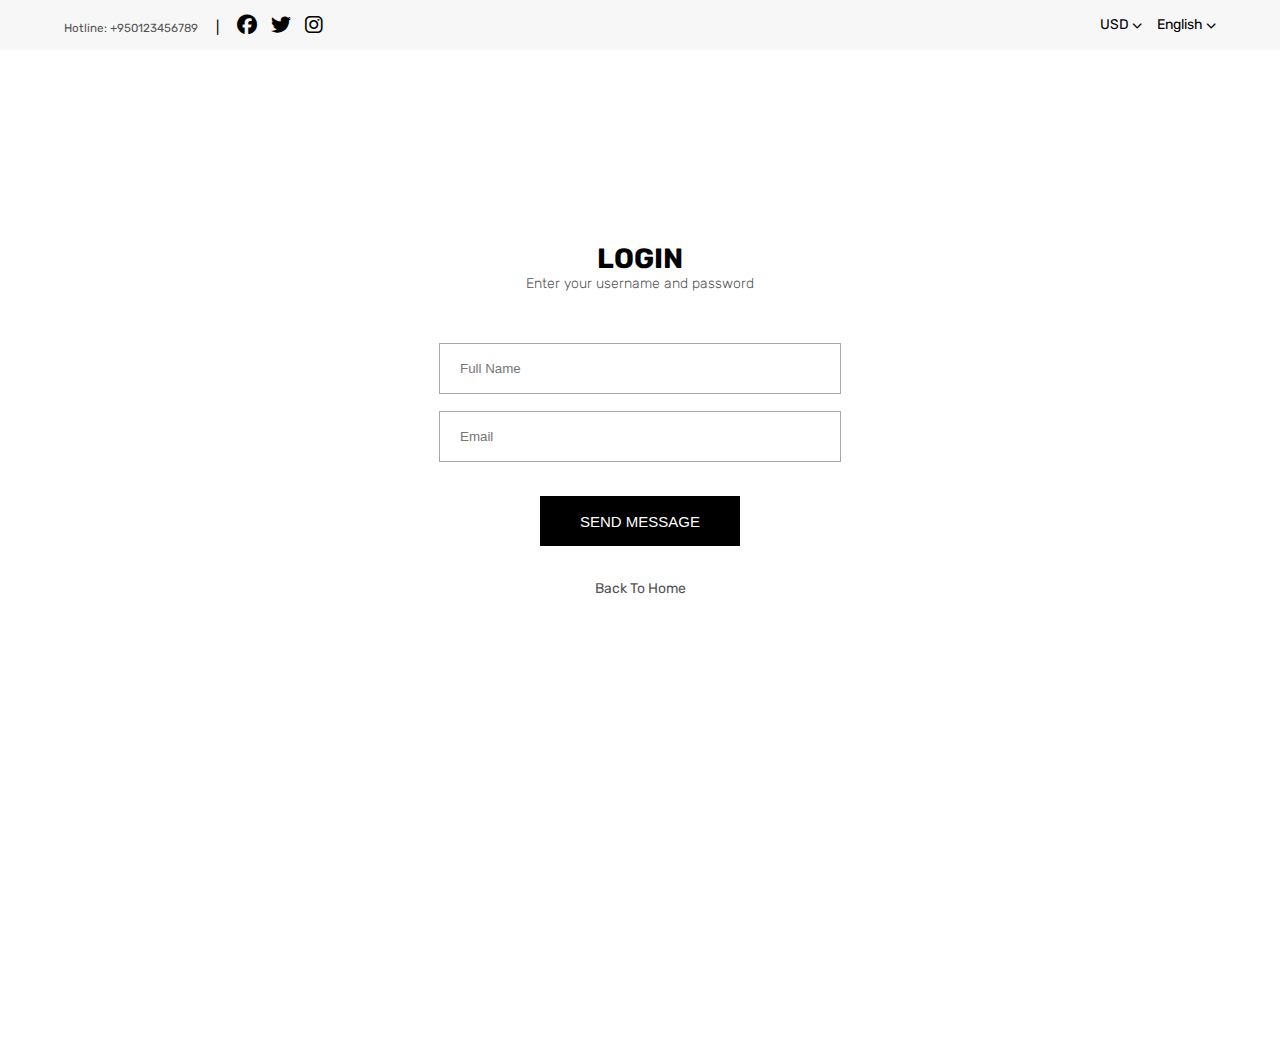
<file: login.html>
<!DOCTYPE html>
<html lang="en">
<head>
<meta charset="UTF-8">
<meta http-equiv="X-UA-Compatible" content="IE=edge">
<meta name="viewport" content="width=device-width, initial-scale=1.0">
<link rel="stylesheet" href="css/style.css"><!-- style -->
<link rel="stylesheet" href="css/carousel/owl.carousel.min.css">
<link rel="stylesheet" href="css/carousel/owl.theme.default.min.css">
<script src="https://code.jquery.com/jquery-3.6.3.min.js" integrity="sha256-pvPw+upLPUjgMXY0G+8O0xUf+/Im1MZjXxxgOcBQBXU=" crossorigin="anonymous"></script>
<!-- font faimly-->
<link rel="preconnect" href="https://fonts.googleapis.com"> 
<link rel="preconnect" href="https://fonts.gstatic.com" crossorigin> 
<link href="https://fonts.googleapis.com/css2?family=Rubik:wght@300;400;500;600;700&display=swap" rel="stylesheet">
<!-- end font family-->
<!-- icon ( fontawesome )-->
<link rel="stylesheet" href="https://cdnjs.cloudflare.com/ajax/libs/font-awesome/6.2.1/css/all.min.css">
<!-- end icon (fontawesome)-->
<title>ANyeinMyat</title>
</head>
    <body style="overflow:hidden">
        <!-- small header-->
        <div id="small_header">
            <div class="container">
                <div class="small_sub_header">
                    <div class="left">
                        <!-- phone-->
                        <small class="text-grey" class="hotline">Hotline: 
                            <a href="tel:+950123456789" class="text-grey">+950123456789</a>
                        </small>
                        <!-- end phone-->
                        &nbsp; &nbsp;&nbsp; | &nbsp; &nbsp;&nbsp;
                        <!-- social-->
                        <span class="social_icon"> <a href="http://www.facebook.com" target="_blank" rel="noopener noreferrer"><i class="fa-brands fa-facebook"></i></a> </span>
                        &nbsp;&nbsp;
                        <span class="social_icon">
                            <a href="http://www.twitter.com" target="_blank" rel="noopener noreferrer">
                                <i class="fa-brands fa-twitter"></i> 
                            </a>
                        </span>
                        &nbsp;&nbsp;
                        
                        <span class="social_icon"> 
                            <a href="https://www.instagram.com/" target="_blank" rel="noopener noreferrer" >
                                <i class="fa-brands fa-instagram"></i>
                            </a> 
                        </span>
                        <!-- end social-->
                    </div>
                    <div class="right">
                        <a class="currency">USD <i class="fa-solid fa-chevron-down"></i></a>
                        &nbsp; &nbsp;
                        <a class="language">English <i class="fa-solid fa-chevron-down"></i></a>
                    </div>
                </div>
            </div>
        </div>
        <!-- end small header-->
       
        <!-- login -->
        <div class="login container">
            <div class="login_form text-center">
                <h1>LOGIN</h1>
                <p class="text-grey">Enter your username and password</p>
                <br><br><br>
                <input type="text"  placeholder="Full Name" name="fullname" class="input">
                    <br><br>
                    <input type="email"  placeholder="Email" name="email" class="input">
                    <br><br><br>
                    <button type="submit" id="contact_button">SEND MESSAGE</button>
                    <br><br><br>
                    <a href="index.html" class="text-grey">Back To Home</a>
            </div>
        </div>
        <!-- end login -->
        

    </body>
</html>
</file>
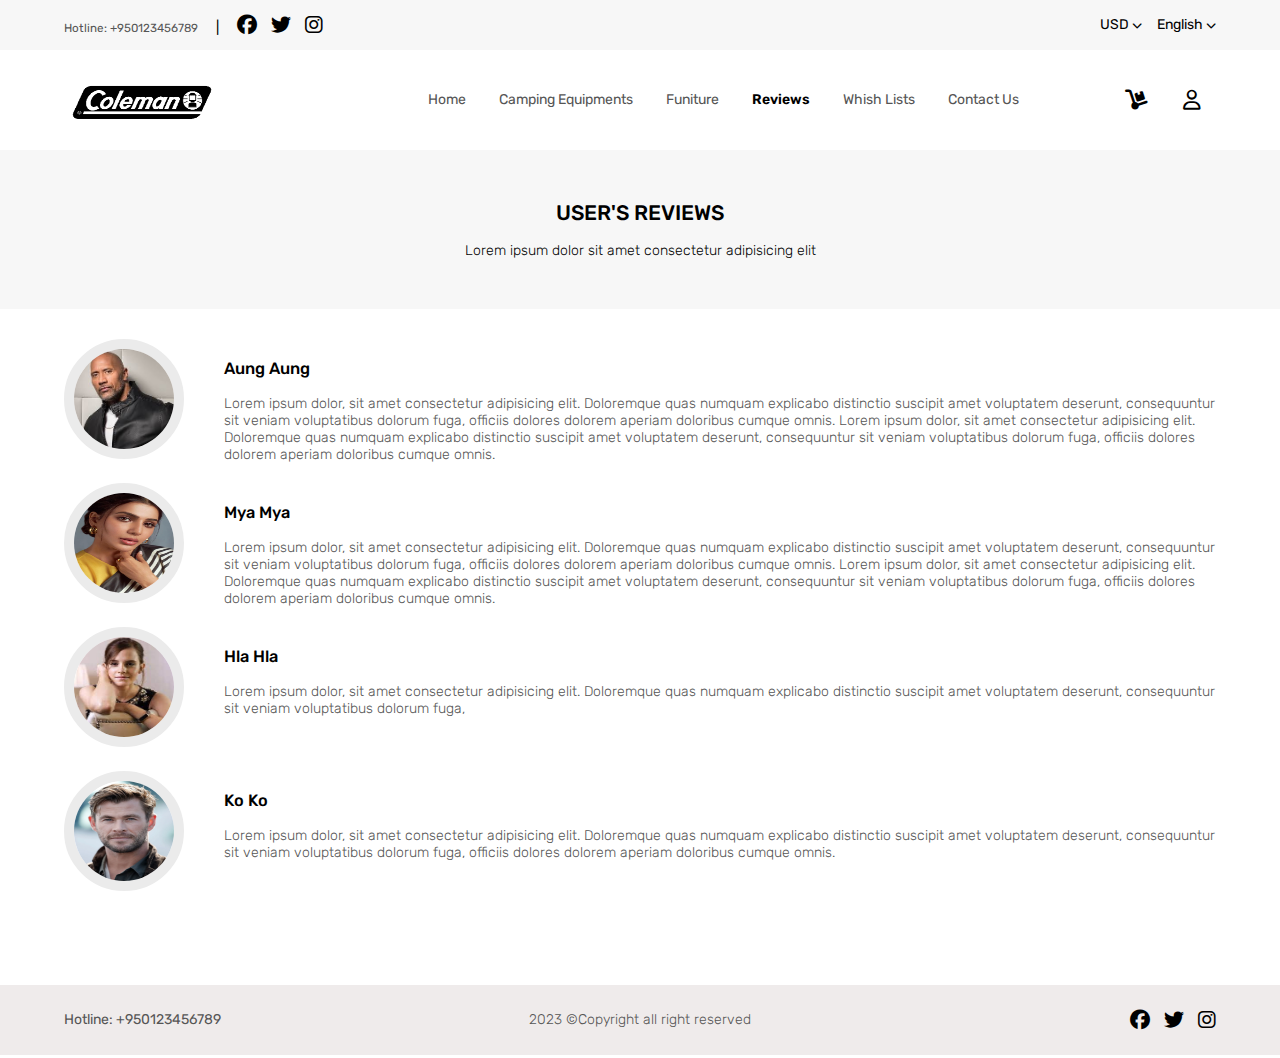
<file: reviews.html>
<!DOCTYPE html>
<html lang="en">
<head>
<meta charset="UTF-8">
<meta http-equiv="X-UA-Compatible" content="IE=edge">
<meta name="viewport" content="width=device-width, initial-scale=1.0">
<link rel="stylesheet" href="css/style.css"><!-- style -->
<link rel="stylesheet" href="css/carousel/owl.carousel.min.css">
<link rel="stylesheet" href="css/carousel/owl.theme.default.min.css">
<script src="https://code.jquery.com/jquery-3.6.3.min.js" integrity="sha256-pvPw+upLPUjgMXY0G+8O0xUf+/Im1MZjXxxgOcBQBXU=" crossorigin="anonymous"></script>
<!-- font faimly-->
<link rel="preconnect" href="https://fonts.googleapis.com"> 
<link rel="preconnect" href="https://fonts.gstatic.com" crossorigin> 
<link href="https://fonts.googleapis.com/css2?family=Rubik:wght@300;400;500;600;700&display=swap" rel="stylesheet">
<!-- end font family-->
<!-- icon ( fontawesome )-->
<link rel="stylesheet" href="https://cdnjs.cloudflare.com/ajax/libs/font-awesome/6.2.1/css/all.min.css">
<!-- end icon (fontawesome)-->
<title>ANyeinMyat</title>
</head>
    <body>
         <!-- small header-->
         <div id="small_header">
            <div class="container">
                <div class="small_sub_header">
                    <div class="left">
                        <!-- phone-->
                        <small class="text-grey" class="hotline">Hotline: 
                            <a href="tel:+950123456789" class="text-grey">+950123456789</a>
                        </small>
                        <!-- end phone-->
                        &nbsp; &nbsp;&nbsp; | &nbsp; &nbsp;&nbsp;
                        <!-- social-->
                        <span class="social_icon"> <a href="http://www.facebook.com" target="_blank" rel="noopener noreferrer"><i class="fa-brands fa-facebook"></i></a> </span>
                        &nbsp;&nbsp;
                        <span class="social_icon">
                            <a href="http://www.twitter.com" target="_blank" rel="noopener noreferrer">
                                <i class="fa-brands fa-twitter"></i> 
                            </a>
                        </span>
                        &nbsp;&nbsp;
                        
                        <span class="social_icon"> 
                            <a href="https://www.instagram.com/" target="_blank" rel="noopener noreferrer" >
                                <i class="fa-brands fa-instagram"></i>
                            </a> 
                        </span>
                        <!-- end social-->
                    </div>
                    <div class="right">
                        <a class="currency">USD <i class="fa-solid fa-chevron-down"></i></a>
                        &nbsp; &nbsp;
                        <a class="language">English <i class="fa-solid fa-chevron-down"></i></a>
                    </div>
                </div>
            </div>
        </div>
        <!-- end small header-->
        <!-- header -->
        <header id="desktop">
            <div class="container">
                <div class="wrapper">
                    <!--logo-->
                    <div id="logo">
                        <img src="img/logopng.png" alt="logo" srcset="">
                    </div>
                    <!-- end logo-->
                    <!-- menu -->
                    <nav>
                        <a href="index.html" >Home</a>
                        <a href="camping_equipment.html">Camping Equipments</a>
                        <a href="funiture.html">Funiture</a>
                        <a href="reviews.html" class="active">Reviews</a>
                        <a href="whish_lists.html">Whish Lists</a>
                        <a href="contact.html">Contact Us</a>
                    </nav>
                    <!-- end menu-->
                    <!-- login -->
                    <div id="login">
                        <a href="whish_lists.html">
                            <i class="fa-solid fa-dolly"></i>
                        </a>
                        <a href="login.html"><i class="fa-regular fa-user"></i></a>
                    </div>
                    <!-- end login-->
                </div>
            </div>
        </header>
        <header id="mobile">
           <div class="container">
                <div class="mobile_header">
                    <!--logo-->
                    <div id="logo">
                        <img src="img/logopng.png" alt="logo" srcset="">
                    </div>
                    <!-- end logo-->
                    <div id="login">
                        <a href="whish_lists.html">
                            <i class="fa-solid fa-dolly"></i>
                        </a>
                        <a href="login.html"><i class="fa-regular fa-user"></i></a>
                    </div>
                </div>
           </div>
           <!-- menu -->
           <nav>
                <a href="index.html">Home</a>
                <a href="camping_equipment.html">Equipments</a>
                <a href="funiture.html">Funiture</a>
                <a href="reviews.html" class="active">Reviews</a>
                <a href="whish_lists.html">Whish Lists</a>
                <a href="contact.html">Contact</a>
            </nav>
        <!-- end menu-->
        </header>
        <!-- end header-->
     

        <!-- user reviews -->
        <section id="new_arrival">
            <div class="arrival_filter" style="background:#f7f7f7">
                <div class="container">
                    <h2 class="text-center" id="arrival_text">USER'S REVIEWS</h2>
                    &nbsp;
                    <p class="text-center">Lorem ipsum dolor sit amet consectetur adipisicing elit</p>
                </div>
            </div>
            <div class="container" style="margin-top:30px">
                <!-- user profile and reviews-->
                <div class="user_profile">
                    <div>
                        <img src="img/koko.jpeg" alt="aungaung.png" srcset="">
                    </div>
                    <div class="user_review_text">
                        <h3>Aung Aung</h3>
                        <br>
                        <p class="text-grey">Lorem ipsum dolor, sit amet consectetur adipisicing elit. Doloremque quas numquam explicabo distinctio suscipit amet voluptatem deserunt, consequuntur sit veniam voluptatibus dolorum fuga, officiis dolores dolorem aperiam doloribus cumque omnis.
                        Lorem ipsum dolor, sit amet consectetur adipisicing elit. Doloremque quas numquam explicabo distinctio suscipit amet voluptatem deserunt, consequuntur sit veniam voluptatibus dolorum fuga, officiis dolores dolorem aperiam doloribus cumque omnis.
                        </p>
                    </div>
                </div>
                 <!-- end user profile and reviews-->
                 <!-- user profile and reviews-->
                <div class="user_profile">
                    <div>
                        <img src="img/myamya.webp" alt="aungaung.png" srcset="">
                    </div>
                    <div class="user_review_text">
                        <h3>Mya Mya</h3>
                        <br>
                        <p class="text-grey">Lorem ipsum dolor, sit amet consectetur adipisicing elit. Doloremque quas numquam explicabo distinctio suscipit amet voluptatem deserunt, consequuntur sit veniam voluptatibus dolorum fuga, officiis dolores dolorem aperiam doloribus cumque omnis.
                        Lorem ipsum dolor, sit amet consectetur adipisicing elit. Doloremque quas numquam explicabo distinctio suscipit amet voluptatem deserunt, consequuntur sit veniam voluptatibus dolorum fuga, officiis dolores dolorem aperiam doloribus cumque omnis.
                        </p>
                    </div>
                </div>
                 <!-- end user profile and reviews-->
                 <!-- user profile and reviews-->
                <div class="user_profile">
                    <div>
                        <img src="img/hlahla.jpeg" alt="aungaung.png" srcset="">
                    </div>
                    <div class="user_review_text">
                        <h3>Hla Hla</h3>
                        <br>
                        <p class="text-grey">Lorem ipsum dolor, sit amet consectetur adipisicing elit. Doloremque quas numquam explicabo distinctio suscipit amet voluptatem deserunt, consequuntur sit veniam voluptatibus dolorum fuga, 
                        </p>
                    </div>
                </div>
                 <!-- end user profile and reviews-->
                 <!-- user profile and reviews-->
                <div class="user_profile">
                    <div>
                        <img src="img/aungaung.webp" alt="aungaung.png" srcset="">
                    </div>
                    <div class="user_review_text">
                        <h3>Ko Ko</h3>
                        <br>
                        <p class="text-grey">Lorem ipsum dolor, sit amet consectetur adipisicing elit. Doloremque quas numquam explicabo distinctio suscipit amet voluptatem deserunt, consequuntur sit veniam voluptatibus dolorum fuga, officiis dolores dolorem aperiam doloribus cumque omnis.
                        
                        </p>
                    </div>
                </div>
                 <!-- end user profile and reviews-->
            </div>
            
        </section>
        <!-- end user reviews-->

        
        <!-- footer -->
        <footer style="margin-top:50px">
            <div class="container">
                <div class="footer_wrapper">
                    <div class="left">
                        <a href="tel:+950123456789" class="text-grey">Hotline: +950123456789</a>
                    </div>
                    <div class="center text-center">
                        <p class="text-grey">2023 ©Copyright all right reserved </p>
                    </div>
                    <div class="right text-right">
                         <!-- social-->
                         <span class="social_icon"> <a href="http://www.facebook.com" target="_blank" rel="noopener noreferrer"><i class="fa-brands fa-facebook"></i></a> </span>
                         &nbsp;&nbsp;
                         <span class="social_icon">
                             <a href="http://www.twitter.com" target="_blank" rel="noopener noreferrer">
                                 <i class="fa-brands fa-twitter"></i> 
                             </a>
                         </span>
                         &nbsp;&nbsp;
                         
                         <span class="social_icon"> 
                             <a href="https://www.instagram.com/" target="_blank" rel="noopener noreferrer" >
                                 <i class="fa-brands fa-instagram"></i>
                             </a> 
                         </span>
                         <!-- end social-->
                    </div>
                </div>
            </div>
        </footer>
        <!-- end footer-->
        
        <!-- slider plugin-->
        <script src="js/owl.carousel.js"></script>
        <script src="js/owl.carousel.min.js"></script>
        <script>
            $(document).ready(function(){
                $('.owl-carousel').owlCarousel({
                    singleItem: true,
                    autoplay:true,
                    autoplayTimeout:5000,
                    autoplayHoverPause:false,
                    loop:true,
                    items: 1,
                    
                })
            });
        </script>
        <!-- end slider pulgin-->
    </body>
</html>
</file>
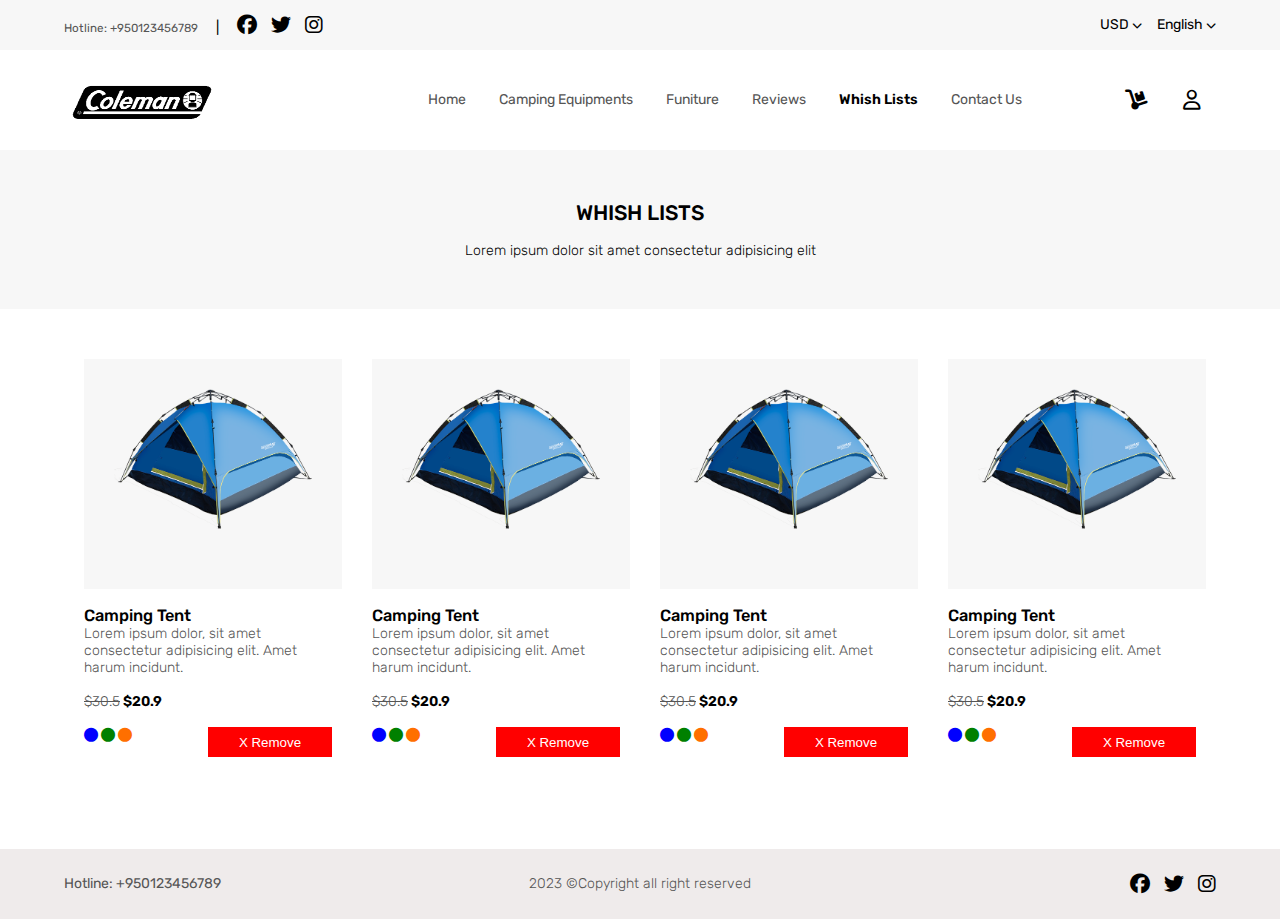
<file: whish_lists.html>
<!DOCTYPE html>
<html lang="en">
<head>
<meta charset="UTF-8">
<meta http-equiv="X-UA-Compatible" content="IE=edge">
<meta name="viewport" content="width=device-width, initial-scale=1.0">
<link rel="stylesheet" href="css/style.css"><!-- style -->
<link rel="stylesheet" href="css/carousel/owl.carousel.min.css">
<link rel="stylesheet" href="css/carousel/owl.theme.default.min.css">
<script src="https://code.jquery.com/jquery-3.6.3.min.js" integrity="sha256-pvPw+upLPUjgMXY0G+8O0xUf+/Im1MZjXxxgOcBQBXU=" crossorigin="anonymous"></script>
<!-- font faimly-->
<link rel="preconnect" href="https://fonts.googleapis.com"> 
<link rel="preconnect" href="https://fonts.gstatic.com" crossorigin> 
<link href="https://fonts.googleapis.com/css2?family=Rubik:wght@300;400;500;600;700&display=swap" rel="stylesheet">
<!-- end font family-->
<!-- icon ( fontawesome )-->
<link rel="stylesheet" href="https://cdnjs.cloudflare.com/ajax/libs/font-awesome/6.2.1/css/all.min.css">
<!-- end icon (fontawesome)-->
<title>ANyeinMyat</title>
</head>
    <body>
          <!-- small header-->
          <div id="small_header">
            <div class="container">
                <div class="small_sub_header">
                    <div class="left">
                        <!-- phone-->
                        <small class="text-grey" class="hotline">Hotline: 
                            <a href="tel:+950123456789" class="text-grey">+950123456789</a>
                        </small>
                        <!-- end phone-->
                        &nbsp; &nbsp;&nbsp; | &nbsp; &nbsp;&nbsp;
                        <!-- social-->
                        <span class="social_icon"> <a href="http://www.facebook.com" target="_blank" rel="noopener noreferrer"><i class="fa-brands fa-facebook"></i></a> </span>
                        &nbsp;&nbsp;
                        <span class="social_icon">
                            <a href="http://www.twitter.com" target="_blank" rel="noopener noreferrer">
                                <i class="fa-brands fa-twitter"></i> 
                            </a>
                        </span>
                        &nbsp;&nbsp;
                        
                        <span class="social_icon"> 
                            <a href="https://www.instagram.com/" target="_blank" rel="noopener noreferrer" >
                                <i class="fa-brands fa-instagram"></i>
                            </a> 
                        </span>
                        <!-- end social-->
                    </div>
                    <div class="right">
                        <a class="currency">USD <i class="fa-solid fa-chevron-down"></i></a>
                        &nbsp; &nbsp;
                        <a class="language">English <i class="fa-solid fa-chevron-down"></i></a>
                    </div>
                </div>
            </div>
        </div>
        <!-- end small header-->
        <!-- header -->
        <header id="desktop">
            <div class="container">
                <div class="wrapper">
                    <!--logo-->
                    <div id="logo">
                        <img src="img/logopng.png" alt="logo" srcset="">
                    </div>
                    <!-- end logo-->
                    <!-- menu -->
                    <nav>
                        <a href="index.html">Home</a>
                        <a href="camping_equipment.html">Camping Equipments</a>
                        <a href="funiture.html">Funiture</a>
                        <a href="reviews.html">Reviews</a>
                        <a href="whish_lists.html"  class="active">Whish Lists</a>
                        <a href="contact.html">Contact Us</a>
                    </nav>
                    <!-- end menu-->
                    <!-- login -->
                    <div id="login">
                        <a href="whish_lists.html">
                            <i class="fa-solid fa-dolly"></i>
                        </a>
                        <a href="login.html"><i class="fa-regular fa-user"></i></a>
                    </div>
                    <!-- end login-->
                </div>
            </div>
        </header>
        <header id="mobile">
           <div class="container">
                <div class="mobile_header">
                    <!--logo-->
                    <div id="logo">
                        <img src="img/logopng.png" alt="logo" srcset="">
                    </div>
                    <!-- end logo-->
                    <div id="login">
                        <a href="whish_lists.html">
                            <i class="fa-solid fa-dolly"></i>
                        </a>
                        <a href="login.html"><i class="fa-regular fa-user"></i></a>
                    </div>
                </div>
           </div>
           <!-- menu -->
           <nav>
                <a href="index.html">Home</a>
                <a href="camping_equipment.html">Equipments</a>
                <a href="funiture.html">Funiture</a>
                <a href="reviews.html">Reviews</a>
                <a href="whish_lists.html"  class="active">Whish Lists</a>
                <a href="contact.html">Contact</a>
            </nav>
        <!-- end menu-->
        </header>
        <!-- end header-->

     

        <!-- new arrival -->
        <section id="new_arrival">
            <div class="arrival_filter" style="background:#f7f7f7">
                <div class="container">
                    <h2 class="text-center" id="arrival_text">WHISH LISTS</h2>
                    &nbsp;
                    <p class="text-center">Lorem ipsum dolor sit amet consectetur adipisicing elit</p>
                </div>
            </div>
            <div class="container" style="margin-top:30px">
                <div id="arrival_product">
                    <!-- product cart-->
                    <div class="product_cart">
                        <div class="product_image">
                            <img src="img/401-4013928_camping-tent-png-image-background-camping-tent-png.png" alt="Camping tent" srcset="">
                        </div>
                        <br>
                        <h3>Camping Tent</h3>
                        <p class="text-grey">Lorem ipsum dolor, sit amet consectetur adipisicing elit. Amet harum incidunt.</p>
                        <br>
                        <p class="text-black text-bold"><strike class="text-grey text-light">$30.5</strike> $20.9</p>
                        <br>
                        <div class="color_wrapper">
                            <div class="product_color">
                                <i class="fa-solid fa-circle blue"></i>
                                <i class="fa-solid fa-circle red"></i>
                                <i class="fa-solid fa-circle yellow"></i>
                            </div>
                            <button id="btn" style="height: 30px;flex:1; background:red" >X Remove</button>
                        </div>
                    </div>
                    <div class="product_cart">
                        <div class="product_image">
                            <img src="img/401-4013928_camping-tent-png-image-background-camping-tent-png.png" alt="Camping tent" srcset="">
                        </div>
                        <br>
                        <h3>Camping Tent</h3>
                        <p class="text-grey">Lorem ipsum dolor, sit amet consectetur adipisicing elit. Amet harum incidunt.</p>
                        <br>
                        <p class="text-black text-bold"><strike class="text-grey text-light">$30.5</strike> $20.9</p>
                        <br>
                        <div class="color_wrapper">
                            <div class="product_color">
                                <i class="fa-solid fa-circle blue"></i>
                                <i class="fa-solid fa-circle red"></i>
                                <i class="fa-solid fa-circle yellow"></i>
                            </div>
                            <button id="btn" style="height: 30px;flex:1; background:red" >X Remove</button>
                        </div>
                    </div>
                    <div class="product_cart">
                        <div class="product_image">
                            <img src="img/401-4013928_camping-tent-png-image-background-camping-tent-png.png" alt="Camping tent" srcset="">
                        </div>
                        <br>
                        <h3>Camping Tent</h3>
                        <p class="text-grey">Lorem ipsum dolor, sit amet consectetur adipisicing elit. Amet harum incidunt.</p>
                        <br>
                        <p class="text-black text-bold"><strike class="text-grey text-light">$30.5</strike> $20.9</p>
                        <br>
                        <div class="color_wrapper">
                            <div class="product_color">
                                <i class="fa-solid fa-circle blue"></i>
                                <i class="fa-solid fa-circle red"></i>
                                <i class="fa-solid fa-circle yellow"></i>
                            </div>
                            <button id="btn" style="height: 30px;flex:1; background:red" >X Remove</button>
                        </div>
                    </div>
                    <div class="product_cart">
                        <div class="product_image">
                            <img src="img/401-4013928_camping-tent-png-image-background-camping-tent-png.png" alt="Camping tent" srcset="">
                        </div>
                        <br>
                        <h3>Camping Tent</h3>
                        <p class="text-grey">Lorem ipsum dolor, sit amet consectetur adipisicing elit. Amet harum incidunt.</p>
                        <br>
                        <p class="text-black text-bold"><strike class="text-grey text-light">$30.5</strike> $20.9</p>
                        <br>
                        <div class="color_wrapper">
                            <div class="product_color">
                                <i class="fa-solid fa-circle blue"></i>
                                <i class="fa-solid fa-circle red"></i>
                                <i class="fa-solid fa-circle yellow"></i>
                            </div>
                            <button id="btn" style="height: 30px;flex:1; background:red" >X Remove</button>
                        </div>
                    </div>
                   
                    <!-- end product cart-->
                </div>
              
            </div>
            
        </section>
        <!-- end new arrival-->

        
        <!-- footer -->
        <footer style="margin-top:50px">
            <div class="container">
                <div class="footer_wrapper">
                    <div class="left">
                        <a href="tel:+950123456789" class="text-grey">Hotline: +950123456789</a>
                    </div>
                    <div class="center text-center">
                        <p class="text-grey">2023 ©Copyright all right reserved </p>
                    </div>
                    <div class="right text-right">
                         <!-- social-->
                         <span class="social_icon"> <a href="http://www.facebook.com" target="_blank" rel="noopener noreferrer"><i class="fa-brands fa-facebook"></i></a> </span>
                         &nbsp;&nbsp;
                         <span class="social_icon">
                             <a href="http://www.twitter.com" target="_blank" rel="noopener noreferrer">
                                 <i class="fa-brands fa-twitter"></i> 
                             </a>
                         </span>
                         &nbsp;&nbsp;
                         
                         <span class="social_icon"> 
                             <a href="https://www.instagram.com/" target="_blank" rel="noopener noreferrer" >
                                 <i class="fa-brands fa-instagram"></i>
                             </a> 
                         </span>
                         <!-- end social-->
                    </div>
                </div>
            </div>
        </footer>
        <!-- end footer-->
        
        <!-- slider plugin-->
        <script src="js/owl.carousel.js"></script>
        <script src="js/owl.carousel.min.js"></script>
        <script>
            $(document).ready(function(){
                $('.owl-carousel').owlCarousel({
                    singleItem: true,
                    autoplay:true,
                    autoplayTimeout:5000,
                    autoplayHoverPause:false,
                    loop:true,
                    items: 1,
                    
                })
            });
        </script>
        <!-- end slider pulgin-->
    </body>
</html>
</file>
<file: css/style.css>
*{
  padding:0px;
  margin:0px;
}
html{
  background:#fff !important;
}
body{
  font-family: 'Rubik', sans-serif;
  font-weight: 400;
  letter-spacing: 0.5;
  font-size: 14px;
  
}
h2,h3,h3{
  font-weight: 500 !important;
}
a{
  text-decoration: none !important;
}
p{
  font-weight: 300 !important;
}
.container{
  width: 90% !important;
  margin: 0 auto;
}
.text-grey{
  color:#555;
}
.text-black{
  color:#000;
}
.text-light{
  font-weight: 300 !important;
}
.text-center{
  text-align: center !important;
}
.text-medium{
  font-weight: 500 !important;
}
.text-bold{
  font-weight: 600 !important;
}

/* small header */
#small_header{
  background-color: #f7f7f7;
  width: 100%;
  height: 50px;
  line-height: 50px;
  z-index: 1000;
  position:fixed !important;
}
.small_sub_header{
  display: flex;
  flex-wrap: wrap;
}
.social_icon{
  font-size: 20px;
}
.social_icon a{
  color:#000;
}
#small_header .left{
  flex: 1;
}
#small_header .right{

  float: right;
} 
.currency, .language{
  font-size: 14px;
}
.right a i{
  font-size: 10px;
}
/* header */
header{
  position: fixed;
  margin-top:50px;
  z-index: 1000;
  height:100px;
  width: 100%;
  background-color: #fff;
  line-height: 100px;
}
header .wrapper{
  display: flex;
  flex-wrap: wrap;
}
header #logo{
  flex: 1;
  height: 100px;
}
header #logo img{
  width: 156px;
  height: 105px;
}
header nav{
  flex: 2;
}
header nav a{
  padding: 0px 15px 0px 15px;
  font-weight: 400;
  color:#555;
}
header nav a.active{
  color:#000;
  font-weight: 600;
}
header #login a{
  padding: 0px 15px 0px 15px;
  font-size: 20px;
  color:#000;
}

/* slider */
.owl-carousel{
  padding-top:150px;
}
.owl-theme .owl-nav.disabled+.owl-dots {
  margin-top: -39px !important;
  z-index: 1;
  position: absolute !important;
  left: 45% !important;
}
.home_slider{
  height: 630px;
  background:#EFEBEB !important;
}
.slider_wrapper{
  display: flex;
  flex-wrap: wrap;
}
.slider_wrapper .slider_left{
  flex:1;
  margin-top: 15%;
  margin-left: 20px;
  width: 40%;
}
.slider_left .offer{
  color:red;
}
.slider_wrapper .slider_right{
  flex:1;
  width: 60% !important;
  margin-top:5%;
}
.promo_text{
  width: 400px;
}
#shop{
  display: flex;
  flex-wrap: wrap;
  width: 400px;
}
#shop .offer{
  flex: 1;
}
#btn{
  width: 100px;
  background-color: #000;
  border:none;
  color: #fff;
  font-weight: 200;
}
.slider_img{
  width:800px !important;
  height: auto;
}
/* new arrival */
#new_arrival{
  padding-top:150px;
  padding-bottom:20px;
  width: 100%;
}
.arrival_filter{
  margin:0 auto;
  padding-top:50px;
  padding-bottom: 50px;
}
.arrival_item{
  padding: 5px 20px 5px 20px;
  font-size: 14px;
  color:#000;
  margin: 5px 10px 5px 10px;
}
.arrival_item.active{
  background-color: #000 !important;
  color: #fff;
}
.arrival_item:hover{
  background-color: #000 !important;
  color: #fff;
}
#arrival_product{
  display: flex;
  flex-wrap: wrap;
}
#arrival_product div{
  flex:1;
}
.product_cart{
  height: 400px;
  flex:1;
  margin:0 auto;
  padding: 20px !important;
}
.product_image{
  width: 80%;
  height: 170px;
  background:#f7f7f7;
  padding:30px
}
.product_image img{
  width: 100%;
  height: auto;
}
.proudct_color{
  flex:1;
  padding-top:10px !important;
}
.color_wrapper{
  display: flex;
  flex-wrap: wrap;
}
i.blue{
  color:blue;
}
i.red{
  color:green;
}
i.yellow{
  color:rgb(255, 111, 0);
}
.red{
  color:red;
}
/* end new arrival */
/* banner */
.banner_wrapper{
  background:#f7f7f7;
}
.banner{
  display:flex;
  flex-wrap: wrap;
  height: 500px;
}
.banner .left{
  margin-top:10%;
  flex:1;
}
.banner .right{
  flex:1;
}
.banner .right img{
  width: 90%;
  height: auto;
  margin:0 auto;
}
.banner_chip{
  height:30px;
  width: 120px;
  padding:5px 20px 5px 20px;
  background: #000;
  color:#fff;
  line-height: 30px;
  border-radius: 5px;
}
.banner h1{
  font-size: 55px;
}
/*  end banner */

/* get in touch (subscribe) */
.subscribe_wrapper{
  padding-top:50px;
  padding-bottom:40px;
}
.subscribe{
  display:flex;
  flex-wrap: wrap;
}
.subscribe .left{
  height:100px;
  flex:1;
}
.subscribe .left h1{
  font-size:35px;
}
.subscribe .right{
  flex:1;
}
.input{
  border:none;
  height: 49px;
  border:1px solid black;
  text-indent: 20px;
  width: 400px;
  color:#000;
}
.search{
  border:none;
  height: 49px;
  border:1px solid black;
  text-indent: 20px;
  width: 600px;
  color:#000;
}
#button{
  height: 51px;
  width: 150px;
  border:1px solid #000;
  background:#000;
  color:#fff;
  font-size:15px;
  text-transform: uppercase;
}
footer{
  height: 70px;
  width: 100%;
  background:#EFEBEB;
}
.footer_wrapper{
  display:flex;
  flex-wrap: wrap;
}
.footer_wrapper .left{
  flex:1;
  line-height: 70px;
}
.footer_wrapper .center{
  flex:1;
  line-height: 70px;
}
.footer_wrapper .right{
  flex:1;
  line-height: 70px;
}
.footer_wrapper .right .social_icon a i{
  font-size: 20px;
}
.text-right{
  text-align: right;
}
.load_btn{
  width: 120px;
  height: 40px;
  background:#000;
  color:#fff;
}
/* end get in touch (subscribe) */

/* user reviews */
.user_profile{
  display: flex;
  flex-wrap: wrap;
  margin-top:20px;
  margin-bottom:20px;
}
.user_profile img{
  width: 100px;
  height: 100px;
  border-radius: 100px;
  border:10px solid #ebebeb;
}
.user_review_text{
  flex:1;
  padding-left: 40px;
  margin-top:20px;
}
/* end user reviews */
/* contact us */
.map_iframe{
  height: 70vh;
  background:#ddd;
}
.textarea{
  font-family: 'Rubik', sans-serif;
  font-weight: 400;
  letter-spacing: 0.5;
  font-size: 14px;
  border:none;
  height: 200px;
  border:1px solid black;
  text-indent: 20px;
  color:#000;
  width: 820px;
  line-height: 50px;
}
#contact_form{
  margin-top:10%;
}
#contact_form input{
  width: 48%;
}
#contact_form textarea{
  width: 98%;
}
#contact_form input, textarea{
  border:1px solid #aaa !important;
}
.login input, textarea{
  border:1px solid #aaa !important;
}
#contact_button{
  height: 50px;
  width: 200px;
  border:1px solid #000;
  background:#000;
  color:#fff;
  font-size:15px;
  text-transform: uppercase;
}
/* end contact us */
/* login */
.login{
  padding-top:150px;
  height: 100vh;
  width: 100vw;
}
.login_form{
  margin-top:8%;
}
/*  end login */

/*  media query (responsive) */
#mobile {
  display: none !important;
}
@media(max-width:568px){
  .search{
    width: 300px !important;
  }
  .container{
    width: 95%;
  }
  .social_icon{
    font-size: 12px;
  }
  #desktop{
    display: none !important;
  }
  #mobile{
    display: block !important;
    position: fixed;
    margin-top:50px;
    z-index: 1000;
    height:150px;
    width: 100%;
    background-color: #fff;
    line-height: 80px;
  }
  .mobile_header{
    display: flex;
    flex-wrap: wrap;
  }
  .mobile_header .left{
    flex: 1;
  }
  #mobile nav{
    overflow: scroll;
    margin-left: 15px;
  }
  #mobile nav a{
    font-size: 12px;
    padding: 5px;
  }
  .owl-carousel{
    padding-top:200px;
  }
  .promo_text{
    width: auto;
  }
  #shop{
    width: 300px;
  }
  .slider_right img{
    width: 400px !important;
  }
  .subscribe_wrapper #button{
    width: 100px !important;
    font-size: 14px;
  }
  .subscribe_wrapper .input{
    width: 255px !important;
  }
  .banner .right img{
    display: none;
  }

  footer .left{
    display: none;
  }
  footer .center{
    font-size: 10px !important;
  }
  .arrival_item {
    padding: 5px 5px 5px 5px !important;
    font-size: 14px;
    margin-left:0 !important;
    margin-right:0 !important;
    color: #000;
    height: 50px !important;
  }
  #new_arrival{
    padding-top:180px;
    padding-bottom:20px;
    width: 100%;
  }
  #contact_form input{
    width: 100%;
  }
  #contact_form textarea{
    width: 100%;
  }
  #contact_button{
    width: 100%;
  }
  .login_form input{
    width: 100% !important;
  }
}
/*  end media query (responsive) */

/* popup */
.instructions {
  text-align:center;
  font-size:20px;
  margin: 15vh;
}  


/*   This is the background overlay   */
.backgroundOverlay {
	position: fixed;
	top: 0;
	right: 0;
	bottom: 0;
	left: 0;
	height: 100%;
	width: 100%;
	margin: 0;
	padding: 0;
	background: #000000;
	opacity: .85;
	filter: alpha(opacity=60);
	-moz-opacity: .85;
	z-index: 1001;
	display: none;
}
/*   This is the Popup Window   */
.delayedPopupWindow {
	display: none;
	position: fixed;
	width: auto;
	max-width: 480px;
	height: 310px;
	top: 50%;
	left: 50%;
	margin-left: -260px;
	margin-top: -180px;
	background-color: #fff;
	border: 2px solid #333;
	z-index: 1002;
	padding: 10px 20px;
}
/*   This is the closing button  */
#btnClose {
	width:100%;
	display: block;
	text-align: right;
	text-decoration: none;
	color: #000;
}
/*   This is the closing button hover state  */
#btnClose:hover {
	color: #c90c12;
}
/*   This is the description headline and paragraph for the form   */
#delayedPopup > div.formDescription {
	float: left;
	display: block;
	width: 44%;
	padding: 1% 3%;
	font-size: 18px;
	color: #666;
	clear: left;
}
/*   This is the styling for the form's headline   */

/* 
////////// MailChimp Signup Form //////////////////////////////
*/

/*   This is the signup form body  */
#delayedPopup #mc_embed_signup {
	float: left;
	width: 47%;
	padding: 1%;
	display: block;
	font-size: 16px;
	color: #666;
	margin-left: 1%;
}
/*   This is the styling for the signup form inputs  */
#delayedPopup #mc-embedded-subscribe-form input {
	width: 95%;
	height: 30px;
	font-size: 18px;
	padding: 3px;
  margin-bottom: 5px;
}
/*   This is the styling for the signup form inputs when they are being hovered with the mouse  */
#delayedPopup #mc-embedded-subscribe-form input:hover {
	border:solid 2px #000;
	box-shadow: 0 1px 3px #AAAAAA;
}
/*   This is the styling for the signup form inputs when they are focused  */
#delayedPopup #mc-embedded-subscribe-form input:focus {
	border:solid 2px #000;
	box-shadow: none;
}
/*   This is the styling for the signup form submit button  */
#delayedPopup #mc-embedded-subscribe {
	width: 100%!important;
	height: 40px!important;
	margin: 10px auto 0 auto;
	background: #000;
	border: none;
	color: #fff;
}
/*   This is the styling for the signup form submit button hover state  */
#delayedPopup #mc-embedded-subscribe:hover {
	background: #000;
	color: #fff;
	box-shadow:none!important;
	cursor: pointer;
}
.pointer{
  cursor:pointer !important;
}
/* end popup */
</file>
